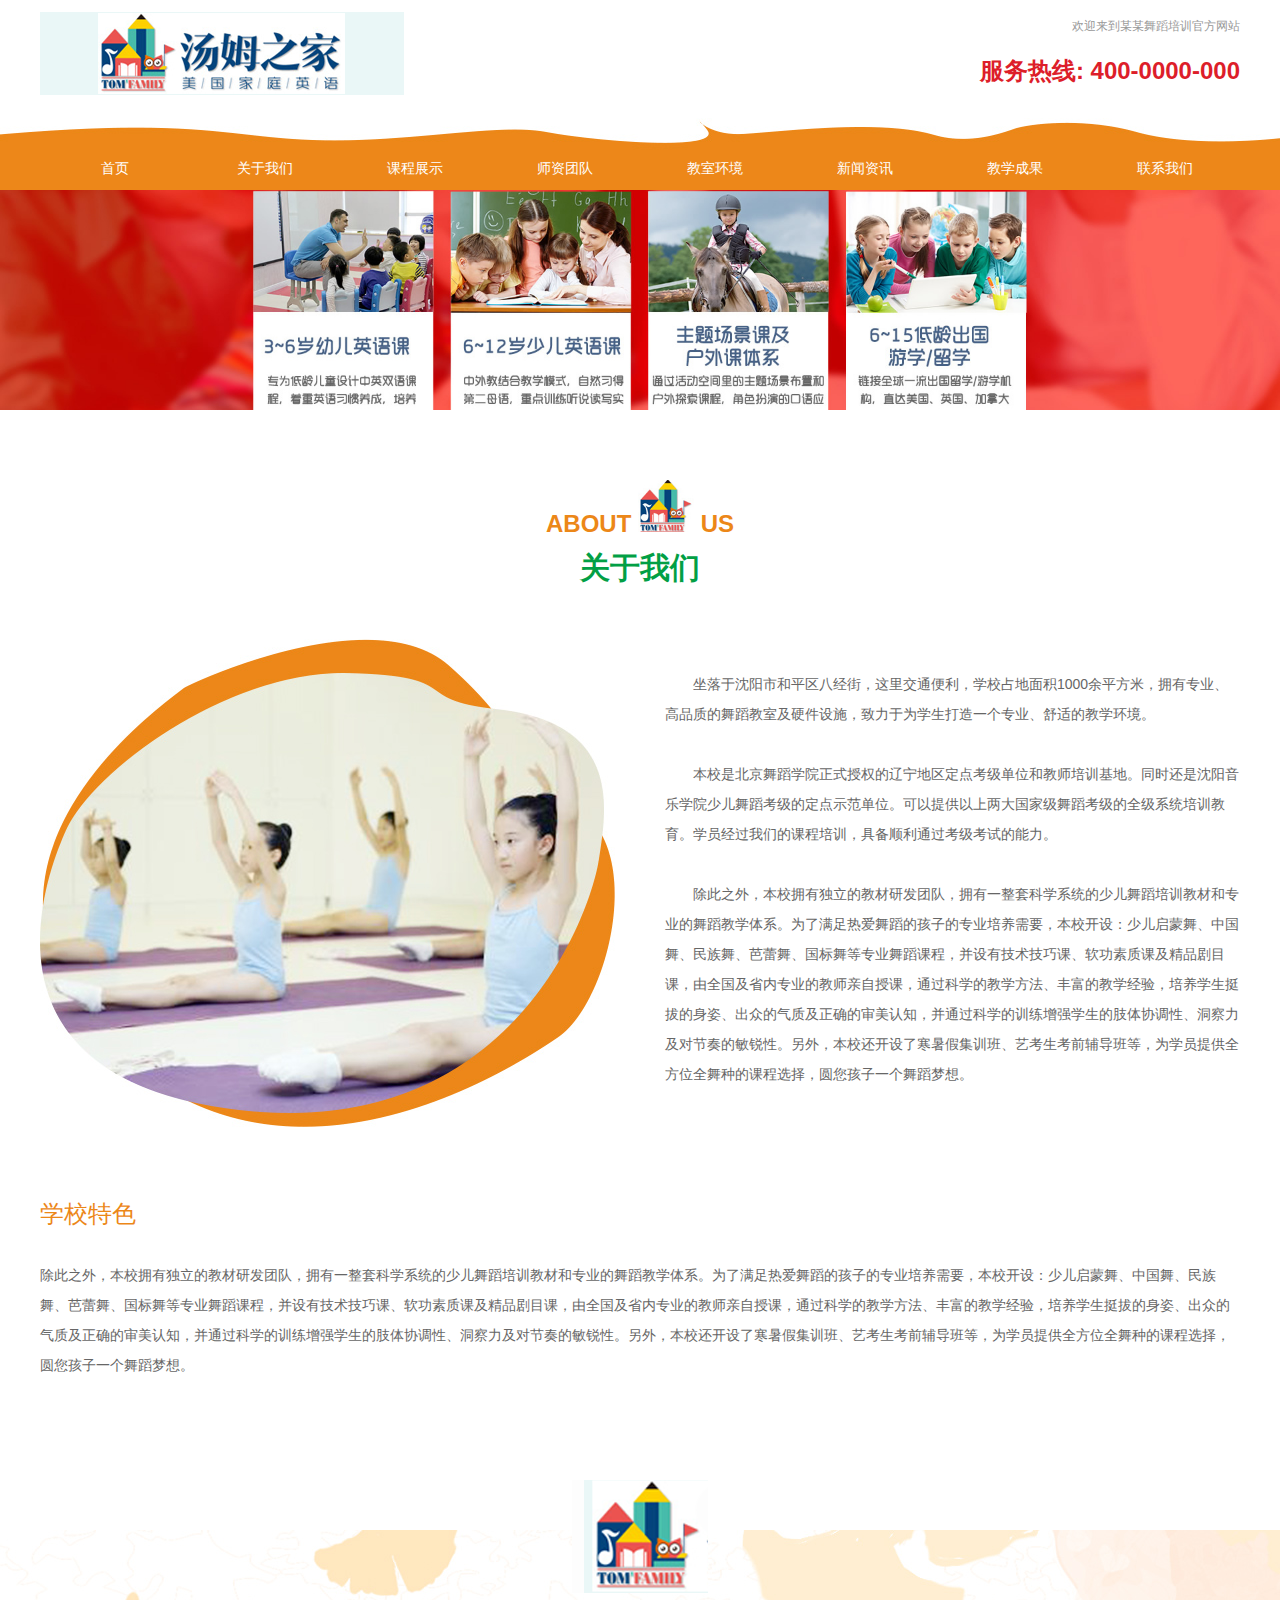
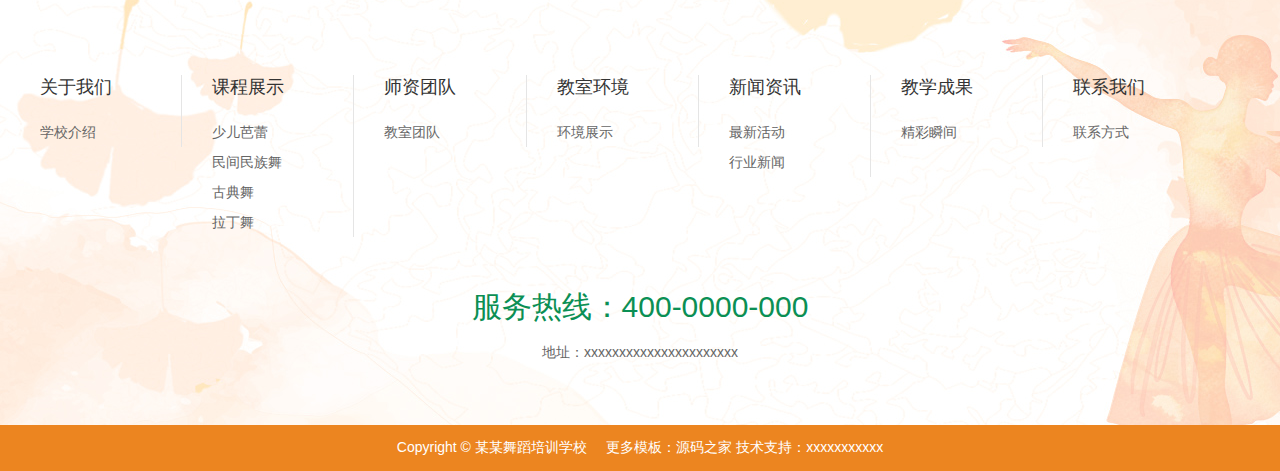
<file: about.html>
﻿<!DOCTYPE html>
<html>
<head>
    <meta charset="utf-8" />
    <meta http-equiv="content-type" content="text/html; charset=utf-8" />
    <meta name="viewport" content="width=device-width,minimum-scale=1.0,maximum-scale=1.0,user-scalable=no" />
    <meta name="apple-mobile-web-app-capable" content="yes" />
    <meta name="apple-mobile-web-app-status-bar-style" content="black" />
    <meta name="format-detection" content="telephone=no" />
    <meta name="format-detection" content="email=no" />
    <title>关于我们-某某舞蹈培训</title>
    <link rel="stylesheet" type="text/css" href="css/font-awesome.min.css" />
    <link rel="stylesheet" type="text/css" href="css/slick-theme.css" />
    <link rel="stylesheet" type="text/css" href="css/slick.css" />
    <link rel="stylesheet" href="css/g.css">
    <link rel="stylesheet" href="css/s.css">
    <script src="js/jquery-1.11.1.min.js"></script>
    <script src="js/jquery-ui.min.js"></script>
    <script src="js/slick.js"></script>
    <script src="js/scrolloverflow.min.notransition.js"></script>
    <script src="js/g.js"></script>
    <style>
        .about { margin-top: 70px; }
        .about .con { padding-top: 50px; overflow: hidden; }
        .about .con .pic { float: left; padding-right: 50px; }
        .about .con .font .p1 { line-height: 30px; padding-top: 30px; text-indent: 2em; }
        .about .bottom { padding-top: 68px; }
        .about .bottom .h1 { font-size: 24px; color: #ec8718; }
        .about .bottom .p1 { line-height: 30px; padding-top: 30px; }

        @media (max-width: 1024px) {
            .about .con .pic { float: none; padding-right: 0; text-align: center; }
        }
    </style>
    <script>
		$(function () {
		});
    </script>
    <link rel="stylesheet" type="text/css" href="/g/css/freedom.css?v1.18.12.14" />
    <script>(function(){var l=function(){var l1=function(){var sg=document.createElement('SCRIPT');sg.setAttribute('src','/g/js/freedom.js?v1.19.03.19');(document.head||document.getElementsByTagName('head')[0]).appendChild(sg);sg.onload=function(){_g.take($(document));};};if(!window.jQuery){var sj=document.createElement('SCRIPT');sj.setAttribute('src','/g/js/jquery-1.11.1.min.js');(document.head||document.getElementsByTagName('head')[0]).appendChild(sj);sj.onload=l1;}else l1();};window.addEventListener?window.addEventListener('load',l):window.attachEvent('onload',l);})();</script>
</head>
<body>


    <div class="g_header">
        <div class="top">
            <div class="g_cw">
                <p class="logo"><a href="index.html"><img src="img/logo.png"></a></p>
                <div class="right">
                    <p class="p1">欢迎来到某某舞蹈培训官方网站</p>
                    <p class="p2">服务热线: 400-0000-000</p>
                </div>
            </div>
        </div>
        <div class="bar">
            <a href="index.html" class="logo"><img src="img/logo_m.png">某某舞蹈</a>
            <a href="#" class="menu"><img src="img/menu.svg"></a>
        </div>
        <div class="nav">
            <div class="g_cw">
                <ul class="list">
                    <li><a href="index.html"><b>首页</b></a></li>
                    <li><a href="about.html" class="on"><b>关于我们</b></a></li>
                    <li><a href="course.html"><b>课程展示</b></a></li>
                    <li><a href="teacher.html"><b>师资团队</b></a></li>
                    <li><a href="room.html"><b>教室环境</b></a></li>
                    <li><a href="news.html"><b>新闻资讯</b></a></li>
                    <li><a href="ach.html"><b>教学成果</b></a></li>
                    <li><a href="contact.html"><b style="border-right:0;">联系我们</b></a></li>
                </ul>

            </div>
        </div>

    </div>

    <div class="child_banner"><img src="img/child_banner1.jpg" class="g_imgf" /></div>
    <div class="s_child_banner"><img src="img/child_banner1_m.jpg" class="g_imgf" /></div>

    <!--主体内容-->

    <div class="about">
        <div class="g_cw">
            <div class="g_title">
                <p class="l2">ABOUT <span class="ico"><img src="img/logo_m.png" /></span> US</p>
                <p class="l1">关于我们</p>
            </div>
            <div class="con">
                <p class="pic"><img src="img/about_img.jpg" class="g_imgf" /></p>
                <div class="font">
                    <p class="p1"> 坐落于沈阳市和平区八经街，这里交通便利，学校占地面积1000余平方米，拥有专业、高品质的舞蹈教室及硬件设施，致力于为学生打造一个专业、舒适的教学环境。</p>

                    <p class="p1"> 本校是北京舞蹈学院正式授权的辽宁地区定点考级单位和教师培训基地。同时还是沈阳音乐学院少儿舞蹈考级的定点示范单位。可以提供以上两大国家级舞蹈考级的全级系统培训教育。学员经过我们的课程培训，具备顺利通过考级考试的能力。</p>

                    <p class="p1">除此之外，本校拥有独立的教材研发团队，拥有一整套科学系统的少儿舞蹈培训教材和专业的舞蹈教学体系。为了满足热爱舞蹈的孩子的专业培养需要，本校开设：少儿启蒙舞、中国舞、民族舞、芭蕾舞、国标舞等专业舞蹈课程，并设有技术技巧课、软功素质课及精品剧目课，由全国及省内专业的教师亲自授课，通过科学的教学方法、丰富的教学经验，培养学生挺拔的身姿、出众的气质及正确的审美认知，并通过科学的训练增强学生的肢体协调性、洞察力及对节奏的敏锐性。另外，本校还开设了寒暑假集训班、艺考生考前辅导班等，为学员提供全方位全舞种的课程选择，圆您孩子一个舞蹈梦想。</p>
                </div>
            </div>
            <div class="bottom">
                <p class="h1">学校特色</p>
                <p class="p1">除此之外，本校拥有独立的教材研发团队，拥有一整套科学系统的少儿舞蹈培训教材和专业的舞蹈教学体系。为了满足热爱舞蹈的孩子的专业培养需要，本校开设：少儿启蒙舞、中国舞、民族舞、芭蕾舞、国标舞等专业舞蹈课程，并设有技术技巧课、软功素质课及精品剧目课，由全国及省内专业的教师亲自授课，通过科学的教学方法、丰富的教学经验，培养学生挺拔的身姿、出众的气质及正确的审美认知，并通过科学的训练增强学生的肢体协调性、洞察力及对节奏的敏锐性。另外，本校还开设了寒暑假集训班、艺考生考前辅导班等，为学员提供全方位全舞种的课程选择，圆您孩子一个舞蹈梦想。</p>
            </div>
        </div>
    </div>

    <!--主体内容 end-->
    <div class="g_footer">

        <div class="top clearfix">
            <div class="g_cw">
                <p class="pic"><img src="img/logo_bottom.png" /></p>
                <ul class="nav clearfix">
                    <li>
                        <div class="box">
                            <p class="h1">关于我们</p>
                            <a href="about.html?_ct"><p class="p1">学校介绍</p></a>
                        </div>
                    </li>

                    <li>
                        <div class="box">
                            <p class="h1">课程展示</p>
                            <a href="#"><p class="p1">少儿芭蕾</p></a>
                            <a href="#"><p class="p1">民间民族舞</p></a>
                            <a href="#"><p class="p1">古典舞</p></a>
                            <a href="#"><p class="p1">拉丁舞</p></a>
                        </div>
                    </li>
                    <li>
                        <div class="box">
                            <p class="h1">师资团队</p>
                            <a href="#"><p class="p1">教室团队</p></a>
                        </div>
                    </li>
                    <li>
                        <div class="box">
                            <p class="h1">教室环境</p>
                            <p class="p1">环境展示</p>
                        </div>
                    </li>
                    <li>
                        <div class="box">
                            <p class="h1">新闻资讯</p>
                            <p class="p1">最新活动</p>
                            <p class="p1">行业新闻</p>
                        </div>
                    </li>
                    <li>
                        <div class="box">
                            <p class="h1">教学成果</p>
                            <p class="p1">精彩瞬间</p>
                        </div>
                    </li>

                    <li class="li_lx">
                        <div class="box" style="border-right:0;padding-right:0;">
                            <p class="h1">联系我们</p>
                            <p class="p1">联系方式</p>
                        </div>
                    </li>

                </ul>
                <p class="rx">服务热线：400-0000-000</p>
                <p class="add">地址：xxxxxxxxxxxxxxxxxxxxxx</p>
            </div>
        </div>

        <div class="bottom">Copyright © 某某舞蹈培训学校 &nbsp;&nbsp;&nbsp; 更多模板：<a href="http://www.mycodes.net/" target="_blank">源码之家</a>	技术支持：<a href="javascript:void(0)" target="_blank">xxxxxxxxxxx</a></div>
    </div>

</body>
</html>
</file>
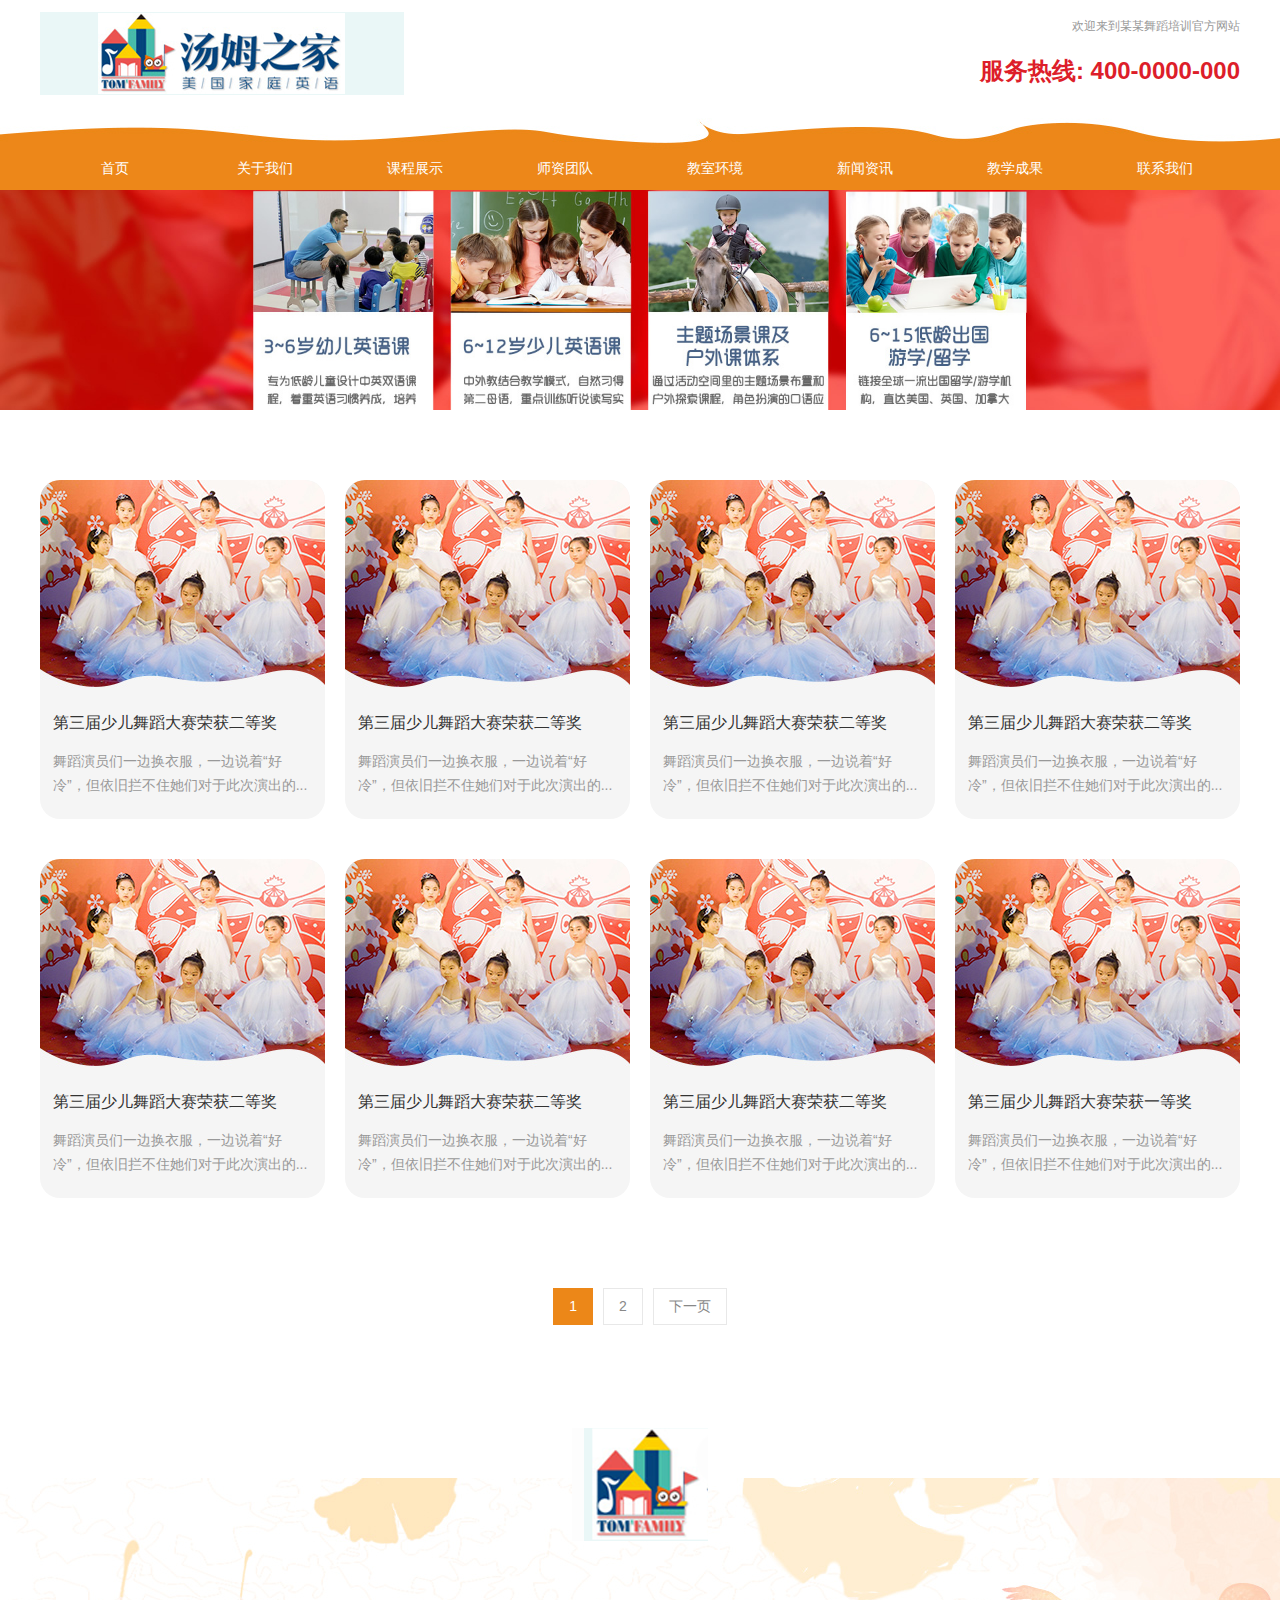
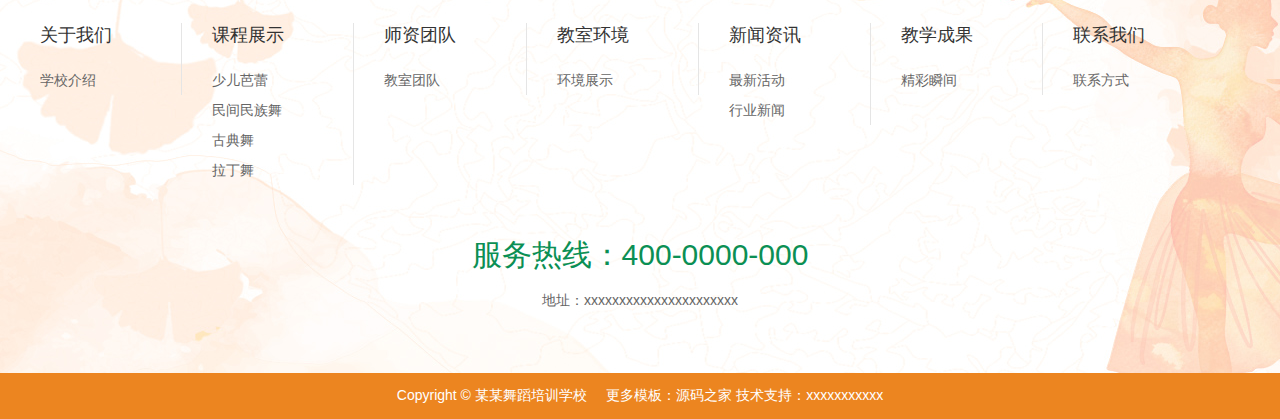
<file: ach.html>
﻿<!DOCTYPE html>
<html>
<head>
    <meta charset="utf-8" />
    <meta http-equiv="content-type" content="text/html; charset=utf-8" />
    <meta name="viewport" content="width=device-width,minimum-scale=1.0,maximum-scale=1.0,user-scalable=no" />
    <meta name="apple-mobile-web-app-capable" content="yes" />
    <meta name="apple-mobile-web-app-status-bar-style" content="black" />
    <meta name="format-detection" content="telephone=no" />
    <meta name="format-detection" content="email=no" />
    <title>教学成果-某某舞蹈培训</title>
    <link rel="stylesheet" type="text/css" href="css/font-awesome.min.css" />
    <link rel="stylesheet" type="text/css" href="css/slick-theme.css" />
    <link rel="stylesheet" type="text/css" href="css/slick.css" />
    <link rel="stylesheet" href="css/g.css">
    <link rel="stylesheet" href="css/s.css">
    <script src="js/jquery-1.11.1.min.js"></script>
    <script src="js/jquery-ui.min.js"></script>
    <script src="js/slick.js"></script>
    <script src="js/scrolloverflow.min.notransition.js"></script>
    <script src="js/g.js"></script>
    <style>

        .ach { margin-top: 70px; }
        .ach .offset .list { margin-left: -20px; margin-bottom: -40px; overflow: hidden; }
        .ach .offset .list > li { float: left; width: 25%; padding-left: 20px; padding-bottom: 40px; }
        .ach .offset .list > li .box { display: block; border-radius: 20px; background: #f5f5f5; }
        .ach .offset .list > li .box .pic img { border-top-left-radius: 20px; border-top-right-radius: 20px; width: 100%; }
        .ach .offset .list > li .box .font { padding: 20px 17px 22px 13px; }
        .ach .offset .list > li .box .p1 { font-size: 16px; color: #333; padding-bottom: 15px; transition: ease .4s; }
        .ach .offset .list > li .box .p2 { color: #999; line-height: 24px; }
        .ach .offset .list > li .box:hover .p1 { color: #ec8718; }

        @media (max-width: 1024px) {
            .ach .offset .list > li { width: 33.33%; }
        }

        @media (max-width: 850px) {
            .ach .offset .list > li { width: 50%; }
        }

        @media (max-width: 600px) {
            .ach .offset .list > li { width: 100%; }
        }
    </style>
    <script>
		$(function () {
		});
    </script>
    <link rel="stylesheet" type="text/css" href="/g/css/freedom.css?v1.18.12.14" />
    <script>(function(){var l=function(){var l1=function(){var sg=document.createElement('SCRIPT');sg.setAttribute('src','/g/js/freedom.js?v1.19.03.19');(document.head||document.getElementsByTagName('head')[0]).appendChild(sg);sg.onload=function(){_g.take($(document));};};if(!window.jQuery){var sj=document.createElement('SCRIPT');sj.setAttribute('src','/g/js/jquery-1.11.1.min.js');(document.head||document.getElementsByTagName('head')[0]).appendChild(sj);sj.onload=l1;}else l1();};window.addEventListener?window.addEventListener('load',l):window.attachEvent('onload',l);})();</script>
</head>
<body>


    <div class="g_header">
        <div class="top">
            <div class="g_cw">
                <p class="logo"><a href="index.html"><img src="img/logo.png"></a></p>
                <div class="right">
                    <p class="p1">欢迎来到某某舞蹈培训官方网站</p>
                    <p class="p2">服务热线: 400-0000-000</p>
                </div>
            </div>
        </div>
        <div class="bar">
            <a href="index.html" class="logo"><img src="img/logo_m.png">某某舞蹈</a>
            <a href="#" class="menu"><img src="img/menu.svg"></a>
        </div>
        <div class="nav">
            <div class="g_cw">
                <ul class="list">
                    <li><a href="index.html"><b>首页</b></a></li>
                    <li><a href="about.html"><b>关于我们</b></a></li>
                    <li><a href="course.html"><b>课程展示</b></a></li>
                    <li><a href="teacher.html"><b>师资团队</b></a></li>
                    <li><a href="room.html"><b>教室环境</b></a></li>
                    <li><a href="news.html"><b>新闻资讯</b></a></li>
                    <li><a href="ach.html" class="on"><b>教学成果</b></a></li>
                    <li><a href="contact.html"><b style="border-right:0;">联系我们</b></a></li>
                </ul>

            </div>
        </div>

    </div>

    <div class="child_banner"><img src="img/child_banner1.jpg" class="g_imgf" /></div>
    <div class="s_child_banner"><img src="img/child_banner1_m.jpg" class="g_imgf" /></div>

    <!--主体内容-->

    <div class="ach">
        <div class="g_cw">

            <div class="offset">
                <ul class="list">

                    <li>
                        <a href="#" class="box">
                            <p class="pic"><img src="img/b73rkg5mlwsuqxw.jpg" class="g_imgf" /></p>
                            <div class="font">
                                <p class="p1 g_ell">第三届少儿舞蹈大赛荣获二等奖</p>
                                <p class="p2">舞蹈演员们一边换衣服，一边说着“好冷”，但依旧拦不住她们对于此次演出的...</p>
                            </div>
                        </a>
                    </li>

                    <li>
                        <a href="#" class="box">
                            <p class="pic"><img src="img/b73rkg5mlwsuqxw.jpg" class="g_imgf" /></p>
                            <div class="font">
                                <p class="p1 g_ell">第三届少儿舞蹈大赛荣获二等奖</p>
                                <p class="p2">舞蹈演员们一边换衣服，一边说着“好冷”，但依旧拦不住她们对于此次演出的...</p>
                            </div>
                        </a>
                    </li>

                    <li>
                        <a href="#" class="box">
                            <p class="pic"><img src="img/b73rkg5mlwsuqxw.jpg" class="g_imgf" /></p>
                            <div class="font">
                                <p class="p1 g_ell">第三届少儿舞蹈大赛荣获二等奖</p>
                                <p class="p2">舞蹈演员们一边换衣服，一边说着“好冷”，但依旧拦不住她们对于此次演出的...</p>
                            </div>
                        </a>
                    </li>

                    <li>
                        <a href="#" class="box">
                            <p class="pic"><img src="img/b73rkg5mlwsuqxw.jpg" class="g_imgf" /></p>
                            <div class="font">
                                <p class="p1 g_ell">第三届少儿舞蹈大赛荣获二等奖</p>
                                <p class="p2">舞蹈演员们一边换衣服，一边说着“好冷”，但依旧拦不住她们对于此次演出的...</p>
                            </div>
                        </a>
                    </li>

                    <li>
                        <a href="#" class="box">
                            <p class="pic"><img src="img/b73rkg5mlwsuqxw.jpg" class="g_imgf" /></p>
                            <div class="font">
                                <p class="p1 g_ell">第三届少儿舞蹈大赛荣获二等奖</p>
                                <p class="p2">舞蹈演员们一边换衣服，一边说着“好冷”，但依旧拦不住她们对于此次演出的...</p>
                            </div>
                        </a>
                    </li>

                    <li>
                        <a href="#" class="box">
                            <p class="pic"><img src="img/b73rkg5mlwsuqxw.jpg" class="g_imgf" /></p>
                            <div class="font">
                                <p class="p1 g_ell">第三届少儿舞蹈大赛荣获二等奖</p>
                                <p class="p2">舞蹈演员们一边换衣服，一边说着“好冷”，但依旧拦不住她们对于此次演出的...</p>
                            </div>
                        </a>
                    </li>

                    <li>
                        <a href="#" class="box">
                            <p class="pic"><img src="img/b73rkg5mlwsuqxw.jpg" class="g_imgf" /></p>
                            <div class="font">
                                <p class="p1 g_ell">第三届少儿舞蹈大赛荣获二等奖</p>
                                <p class="p2">舞蹈演员们一边换衣服，一边说着“好冷”，但依旧拦不住她们对于此次演出的...</p>
                            </div>
                        </a>
                    </li>

                    <li>
                        <a href="#" class="box">
                            <p class="pic"><img src="img/b73rkg5mlwsuqxw.jpg" class="g_imgf" /></p>
                            <div class="font">
                                <p class="p1 g_ell">第三届少儿舞蹈大赛荣获一等奖</p>
                                <p class="p2">舞蹈演员们一边换衣服，一边说着“好冷”，但依旧拦不住她们对于此次演出的...</p>
                            </div>
                        </a>
                    </li>


                </ul>

                <div class="g_page" n="_pi" p="1">
                    <ul>


                        <li class="num_li">
                            <a href="?_pi=1" class="on">
                                1
                            </a>
                        </li>

                        <li class="num_li">
                            <a href="?_pi=2">
                                2
                            </a>
                        </li>


                        <li><a href="?_pi=2">下一页</a></li>

                    </ul>
                </div>


            </div>

        </div>
    </div>








    <!--主体内容 end-->


    <div class="g_footer">

        <div class="top clearfix">
            <div class="g_cw">
                <p class="pic"><img src="img/logo_bottom.png" /></p>
                <ul class="nav clearfix">
                    <li>
                        <div class="box">
                            <p class="h1">关于我们</p>
                            <a href="about.html?_ct"><p class="p1">学校介绍</p></a>
                        </div>
                    </li>

                    <li>
                        <div class="box">
                            <p class="h1">课程展示</p>
                            <a href="#"><p class="p1">少儿芭蕾</p></a>
                            <a href="#"><p class="p1">民间民族舞</p></a>
                            <a href="#"><p class="p1">古典舞</p></a>
                            <a href="#"><p class="p1">拉丁舞</p></a>
                        </div>
                    </li>
                    <li>
                        <div class="box">
                            <p class="h1">师资团队</p>
                            <a href="#"><p class="p1">教室团队</p></a>
                        </div>
                    </li>
                    <li>
                        <div class="box">
                            <p class="h1">教室环境</p>
                            <p class="p1">环境展示</p>
                        </div>
                    </li>
                    <li>
                        <div class="box">
                            <p class="h1">新闻资讯</p>
                            <p class="p1">最新活动</p>
                            <p class="p1">行业新闻</p>
                        </div>
                    </li>
                    <li>
                        <div class="box">
                            <p class="h1">教学成果</p>
                            <p class="p1">精彩瞬间</p>
                        </div>
                    </li>

                    <li class="li_lx">
                        <div class="box" style="border-right:0;padding-right:0;">
                            <p class="h1">联系我们</p>
                            <p class="p1">联系方式</p>
                        </div>
                    </li>

                </ul>
                <p class="rx">服务热线：400-0000-000</p>
                <p class="add">地址：xxxxxxxxxxxxxxxxxxxxxx</p>
            </div>
        </div>

        <div class="bottom">Copyright © 某某舞蹈培训学校 &nbsp;&nbsp;&nbsp; 更多模板：<a href="http://www.mycodes.net/" target="_blank">源码之家</a>	技术支持：<a href="javascript:void(0)" target="_blank">xxxxxxxxxxx</a></div>
    </div>

</body>
</html>
</file>
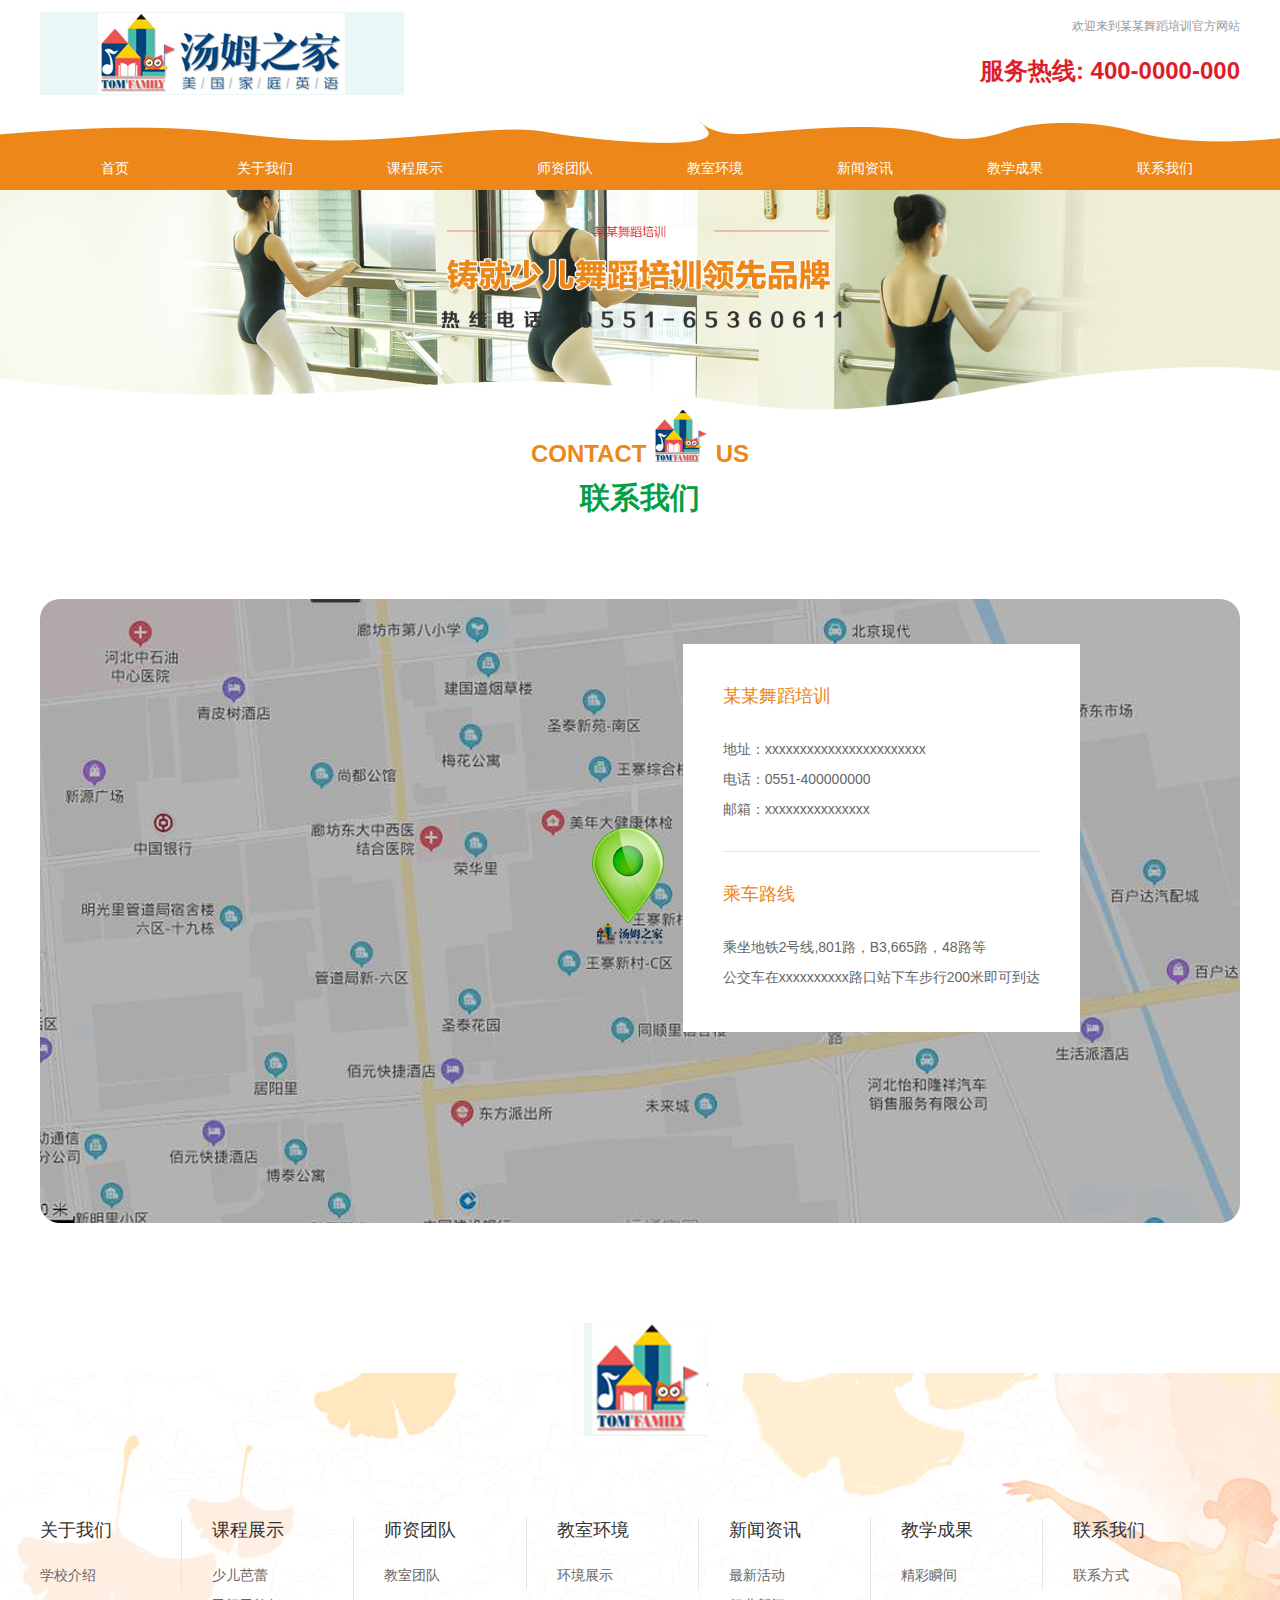
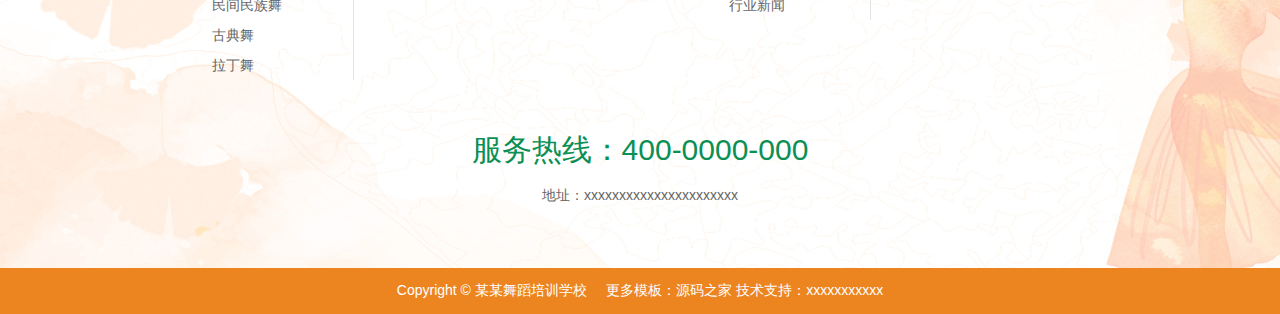
<file: contact.html>
﻿<!DOCTYPE html>
<html>
<head>
    <meta charset="utf-8" />
    <meta http-equiv="content-type" content="text/html; charset=utf-8" />
    <meta name="viewport" content="width=device-width,minimum-scale=1.0,maximum-scale=1.0,user-scalable=no" />
    <meta name="apple-mobile-web-app-capable" content="yes" />
    <meta name="apple-mobile-web-app-status-bar-style" content="black" />
    <meta name="format-detection" content="telephone=no" />
    <meta name="format-detection" content="email=no" />
    <title>联系我们-某某舞蹈培训</title>
    <link rel="stylesheet" type="text/css" href="css/font-awesome.min.css" />
    <link rel="stylesheet" type="text/css" href="css/slick-theme.css" />
    <link rel="stylesheet" type="text/css" href="css/slick.css" />
    <link rel="stylesheet" href="css/g.css">
    <link rel="stylesheet" href="css/s.css">
    <script src="js/jquery-1.11.1.min.js"></script>
    <script src="js/jquery-ui.min.js"></script>
    <script src="js/slick.js"></script>
    <script src="js/scrolloverflow.min.notransition.js"></script>
    <script src="js/g.js"></script>
    <style>

        .contact { }
        .contact .con { position: relative; margin-top: 80px; }
        .contact .con .ditu img { display: block; border-radius: 20px; }
        .contact .con .font { position: absolute; top: 45px; right: 160px; background: #fff; padding: 40px; }
        .contact .con .font .p1 { font-size: 18px; color: #ec8718; padding-bottom: 26px; }
        .contact .con .font .lx { padding-bottom: 27px; margin-bottom: 30px; border-bottom: 1px solid #e5e5e5; }
        .contact .con .font .p2 .s1 { display: block; line-height: 30px; }

        @media (max-width: 1024px) {
            .contact .con .font { position: unset; }
        }
    </style>
    <script>
        $(function () {
        });
    </script>
    <link rel="stylesheet" type="text/css" href="/g/css/freedom.css?v1.18.12.14" />
    <script>(function () { var l = function () { var l1 = function () { var sg = document.createElement('SCRIPT'); sg.setAttribute('src', '/g/js/freedom.js?v1.19.03.19'); (document.head || document.getElementsByTagName('head')[0]).appendChild(sg); sg.onload = function () { _g.take($(document)); }; }; if (!window.jQuery) { var sj = document.createElement('SCRIPT'); sj.setAttribute('src', '/g/js/jquery-1.11.1.min.js'); (document.head || document.getElementsByTagName('head')[0]).appendChild(sj); sj.onload = l1; } else l1(); }; window.addEventListener ? window.addEventListener('load', l) : window.attachEvent('onload', l); })();</script>
</head>
<body>


    <div class="g_header">
        <div class="top">
            <div class="g_cw">
                <p class="logo"><a href="index.html"><img src="img/logo.png"></a></p>
                <div class="right">
                    <p class="p1">欢迎来到某某舞蹈培训官方网站</p>
                    <p class="p2">服务热线: 400-0000-000</p>
                </div>
            </div>
        </div>
        <div class="bar">
            <a href="index.html" class="logo"><img src="img/logo_m.png">某某舞蹈</a>
            <a href="#" class="menu"><img src="img/menu.svg"></a>
        </div>
        <div class="nav">
            <div class="g_cw">
                <ul class="list">
                    <li><a href="index.html"><b>首页</b></a></li>
                    <li><a href="about.html"><b>关于我们</b></a></li>
                    <li><a href="course.html"><b>课程展示</b></a></li>
                    <li><a href="teacher.html"><b>师资团队</b></a></li>
                    <li><a href="room.html"><b>教室环境</b></a></li>
                    <li><a href="news.html"><b>新闻资讯</b></a></li>
                    <li><a href="ach.html"><b>教学成果</b></a></li>
                    <li><a href="contact.html" class="on"><b style="border-right:0;">联系我们</b></a></li>
                </ul>

            </div>
        </div>

    </div>

    <div class="child_banner"><img src="img/child_banner4.jpg" class="g_imgf" /></div>
    <div class="s_child_banner"><img src="img/child_banner4_m.jpg" class="g_imgf" /></div>

    <!--主体内容-->

    <div class="contact">
        <div class="g_cw">
            <div class="g_title">
                <p class="l2">CONTACT <span class="ico"><img src="img/logo_m.png" /></span> US</p>
                <p class="l1">联系我们</p>
            </div>
            <div class="con">
                <p class="ditu">
                    <img src="img/ditu.jpg" class="g_imgf" />
                    <div class="font">
                <p class="p1">某某舞蹈培训</p>
                <p class="p2 lx">
                    <span class="s1">地址：xxxxxxxxxxxxxxxxxxxxxxx</span>
                    <span class="s1">电话：0551-400000000</span>
                    <span class="s1">邮箱：xxxxxxxxxxxxxxx</span>
                </p>
                <p class="p1">乘车路线</p>
                <p class="p2">
                    <span class="s1">乘坐地铁2号线,801路，B3,665路，48路等<br />公交车在xxxxxxxxxx路口站下车步行200米即可到达</span>

                </p>
            </div>
            </p>
        </div>
    </div>
    </div>









    <!--主体内容 end-->



    <div class="g_footer">

        <div class="top clearfix">
            <div class="g_cw">
                <p class="pic"><img src="img/logo_bottom.png" /></p>
                <ul class="nav clearfix">
                    <li>
                        <div class="box">
                            <p class="h1">关于我们</p>
                            <a href="about.html?_ct"><p class="p1">学校介绍</p></a>
                        </div>
                    </li>

                    <li>
                        <div class="box">
                            <p class="h1">课程展示</p>
                            <a href="#"><p class="p1">少儿芭蕾</p></a>
                            <a href="#"><p class="p1">民间民族舞</p></a>
                            <a href="#"><p class="p1">古典舞</p></a>
                            <a href="#"><p class="p1">拉丁舞</p></a>
                        </div>
                    </li>
                    <li>
                        <div class="box">
                            <p class="h1">师资团队</p>
                            <a href="#"><p class="p1">教室团队</p></a>
                        </div>
                    </li>
                    <li>
                        <div class="box">
                            <p class="h1">教室环境</p>
                            <p class="p1">环境展示</p>
                        </div>
                    </li>
                    <li>
                        <div class="box">
                            <p class="h1">新闻资讯</p>
                            <p class="p1">最新活动</p>
                            <p class="p1">行业新闻</p>
                        </div>
                    </li>
                    <li>
                        <div class="box">
                            <p class="h1">教学成果</p>
                            <p class="p1">精彩瞬间</p>
                        </div>
                    </li>

                    <li class="li_lx">
                        <div class="box" style="border-right:0;padding-right:0;">
                            <p class="h1">联系我们</p>
                            <p class="p1">联系方式</p>
                        </div>
                    </li>

                </ul>
                <p class="rx">服务热线：400-0000-000</p>
                <p class="add">地址：xxxxxxxxxxxxxxxxxxxxxx</p>
            </div>
        </div>

        <div class="bottom">Copyright © 某某舞蹈培训学校 &nbsp;&nbsp;&nbsp; 更多模板：<a href="http://www.mycodes.net/" target="_blank">源码之家</a>	技术支持：<a href="javascript:void(0)" target="_blank">xxxxxxxxxxx</a></div>
    </div>


</body>
</html>
</file>
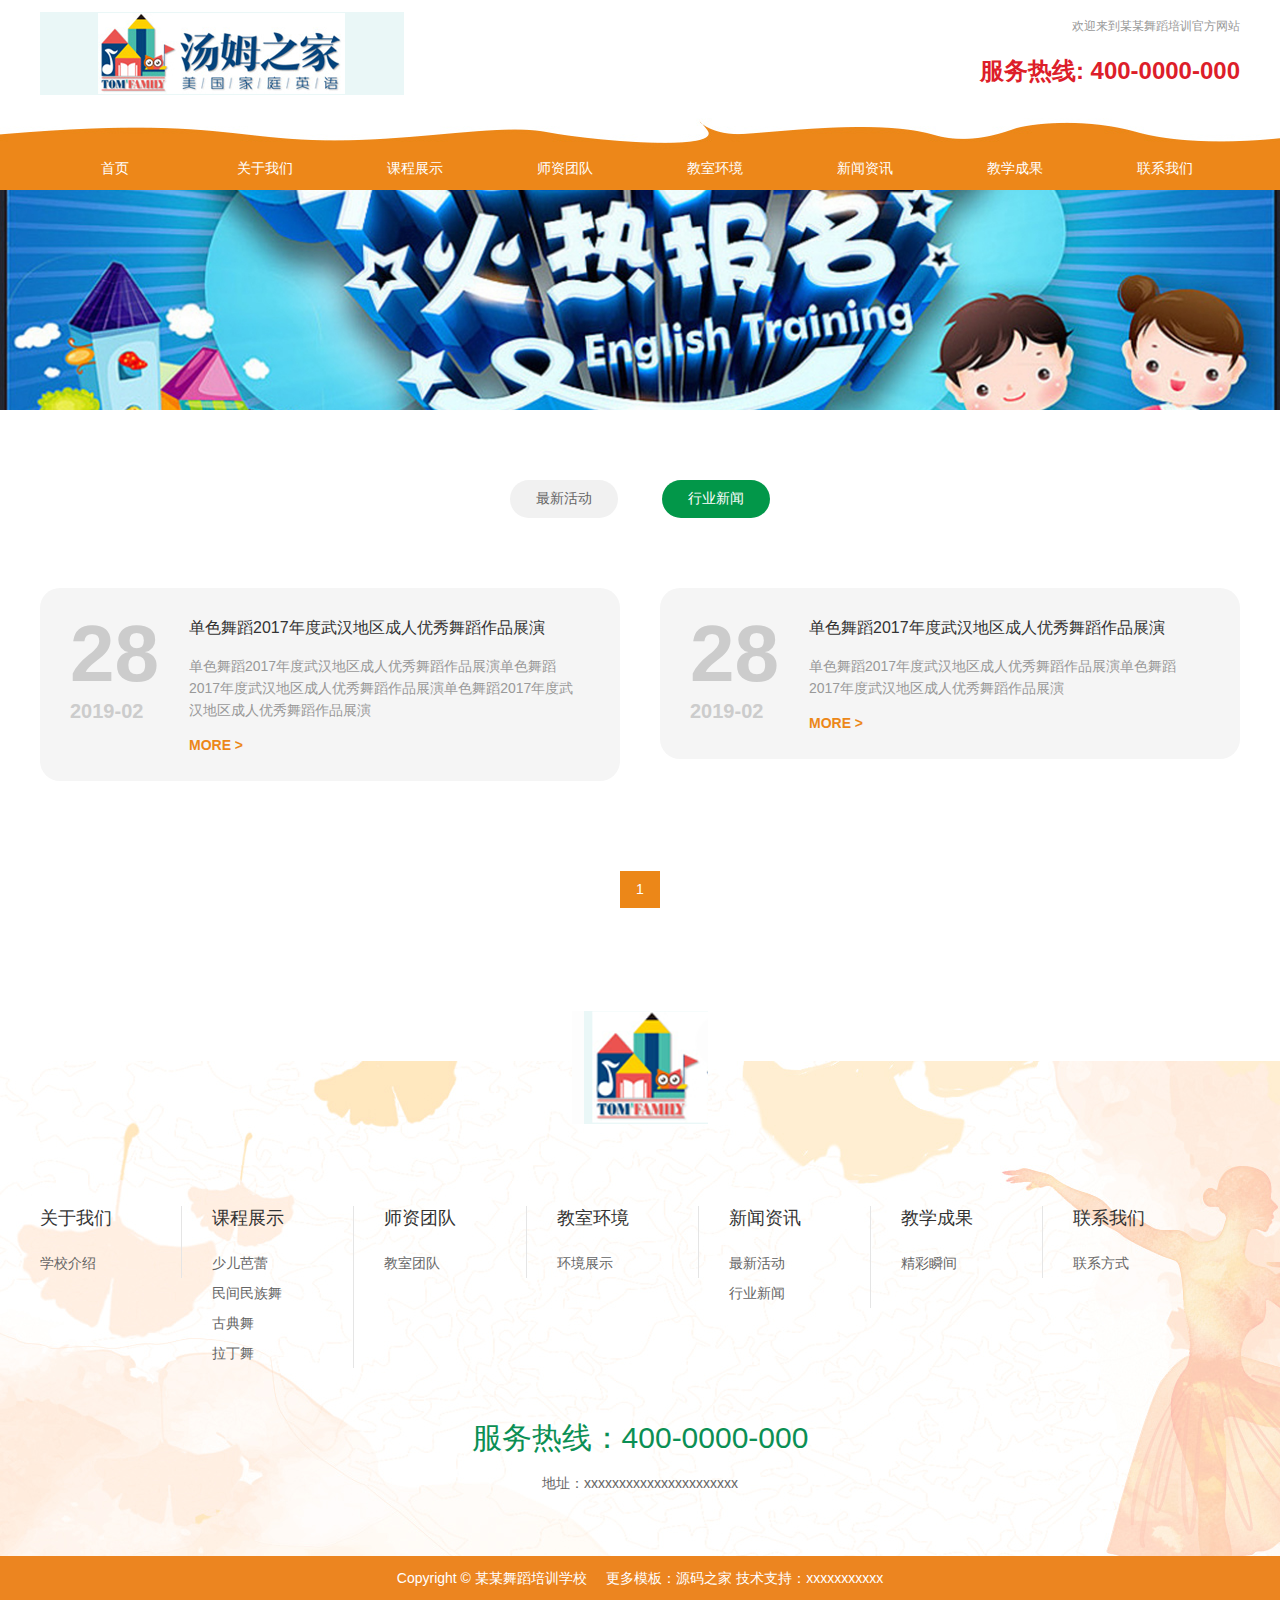
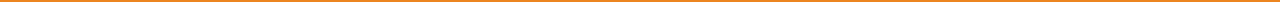
<file: news.html>
﻿<!DOCTYPE html>
<html>
<head>
    <meta charset="utf-8" />
    <meta http-equiv="content-type" content="text/html; charset=utf-8" />
    <meta name="viewport" content="width=device-width,minimum-scale=1.0,maximum-scale=1.0,user-scalable=no" />
    <meta name="apple-mobile-web-app-capable" content="yes" />
    <meta name="apple-mobile-web-app-status-bar-style" content="black" />
    <meta name="format-detection" content="telephone=no" />
    <meta name="format-detection" content="email=no" />
    <title>新闻资讯-某某舞蹈培训</title>
    <link rel="stylesheet" type="text/css" href="css/font-awesome.min.css" />
    <link rel="stylesheet" type="text/css" href="css/slick-theme.css" />
    <link rel="stylesheet" type="text/css" href="css/slick.css" />
    <link rel="stylesheet" href="css/g.css">
    <link rel="stylesheet" href="css/s.css">
    <script src="js/jquery-1.11.1.min.js"></script>
    <script src="js/jquery-ui.min.js"></script>
    <script src="js/slick.js"></script>
    <script src="js/scrolloverflow.min.notransition.js"></script>
    <script src="js/g.js"></script>
    <style>

        .news { margin-top: 70px; }
        .news .tab .nav { overflow: hidden; margin-left: -40px; text-align: center; }
        .news .tab .nav > li { display: inline-block; padding-left: 40px; }
        .news .tab .nav > li .box { display: block; padding: 10px 26px; background: #f1f1f1; border-radius: 20px; }
        .news .tab .nav > li .box:hover { background: #029749; color: #fff; }
        .news .tab .nav > li .on { background: #029749; color: #fff; }
        .news .offset { padding-top: 70px; }
        .news .offset .list { margin-left: -40px; margin-bottom: -40px; overflow: hidden; }
        .news .offset .list > li { float: left; width: 50%; padding-left: 40px; padding-bottom: 40px; }
        .news .offset .list > li:nth-child(2n+1) { clear: both; }
        .news .offset .list > li .box { display: block; padding: 20px 34px 28px 30px; background: #f5f5f5; border-radius: 20px; overflow: hidden; }
        .news .offset .list > li .box .date { float: left; padding-right: 30px; color: #ccc; font-weight: bold; }
        .news .offset .list > li .box .date .p1 { font-size: 80px; }
        .news .offset .list > li .box .date .p2 { font-size: 20px; }
        .news .offset .list > li .box .font { overflow: hidden; padding-top: 10px; }
        .news .offset .list > li .box .font .p1 { font-size: 16px; color: #333; }
        .news .offset .list > li .box .font .p2 { color: #999; line-height: 22px; padding: 16px 0; }
        .news .offset .list > li .box .font .more { display: block; color: #ec8718; font-weight: bold; }
        .news .offset .list > li .box:hover { background: #ec8718; }
        .news .offset .list > li .box:hover .date { color: rgba(255,255,255,.5); }
        .news .offset .list > li .box:hover .font .p1 { color: #fff; }
        .news .offset .list > li .box:hover .font .p2 { color: rgba(255,255,255,.5); }
        .news .offset .list > li .box:hover .font .more { color: #fff; }

        @media (max-width: 1024px) {
            .news .offset .list > li { width: 100%; }
            .news .offset .list > li:nth-child(n) { clear: none; }
        }

        @media (max-width: 600px) {
            .news .offset .list > li .box { padding: 10px; }
        }
    </style>
    <script>
		$(function () {
		});
    </script>
    <link rel="stylesheet" type="text/css" href="/g/css/freedom.css?v1.18.12.14" />
    <script>(function(){var l=function(){var l1=function(){var sg=document.createElement('SCRIPT');sg.setAttribute('src','/g/js/freedom.js?v1.19.03.19');(document.head||document.getElementsByTagName('head')[0]).appendChild(sg);sg.onload=function(){_g.take($(document));};};if(!window.jQuery){var sj=document.createElement('SCRIPT');sj.setAttribute('src','/g/js/jquery-1.11.1.min.js');(document.head||document.getElementsByTagName('head')[0]).appendChild(sj);sj.onload=l1;}else l1();};window.addEventListener?window.addEventListener('load',l):window.attachEvent('onload',l);})();</script>
</head>
<body>


    <div class="g_header">
        <div class="top">
            <div class="g_cw">
                <p class="logo"><a href="index.html"><img src="img/logo.png"></a></p>
                <div class="right">
                    <p class="p1">欢迎来到某某舞蹈培训官方网站</p>
                    <p class="p2">服务热线: 400-0000-000</p>
                </div>
            </div>
        </div>
        <div class="bar">
            <a href="index.html" class="logo"><img src="img/logo_m.png">某某舞蹈</a>
            <a href="#" class="menu"><img src="img/menu.svg"></a>
        </div>
        <div class="nav">
            <div class="g_cw">
                <ul class="list">
                    <li><a href="index.html"><b>首页</b></a></li>
                    <li><a href="about.html"><b>关于我们</b></a></li>
                    <li><a href="course.html"><b>课程展示</b></a></li>
                    <li><a href="teacher.html"><b>师资团队</b></a></li>
                    <li><a href="room.html"><b>教室环境</b></a></li>
                    <li><a href="news.html" class="on"><b>新闻资讯</b></a></li>
                    <li><a href="ach.html"><b>教学成果</b></a></li>
                    <li><a href="contact.html"><b style="border-right:0;">联系我们</b></a></li>
                </ul>

            </div>
        </div>

    </div>

    <div class="child_banner"><img src="img/child_banner3.jpg" class="g_imgf" /></div>
    <div class="s_child_banner"><img src="img/child_banner3_m.jpg" class="g_imgf" /></div>

    <!--主体内容-->

    <div class="news">
        <div class="g_cw">
            <div class="tab">
                <ul class="nav">
                    <li><a href="?_ct=最新活动" class="box ">最新活动</a></li>
                    <li><a href="?_ct=行业新闻" class="box  on">行业新闻</a></li>
                </ul>
            </div>

            <div class="offset">
                <ul class="list">

                    <li>
                        <a href="newsdetail.html?_id=10010" class="box" target="_blank">
                            <div class="date">
                                <p class="p1">28</p>
                                <p class="p2">2019-02</p>
                            </div>
                            <div class="font">
                                <p class="p1">单色舞蹈2017年度武汉地区成人优秀舞蹈作品展演</p>
                                <p class="p2">单色舞蹈2017年度武汉地区成人优秀舞蹈作品展演单色舞蹈2017年度武汉地区成人优秀舞蹈作品展演单色舞蹈2017年度武汉地区成人优秀舞蹈作品展演</p>
                                <span class="more">MORE ></span>
                            </div>
                        </a>
                    </li>

                    <li>
                        <a href="newsdetail.html?_id=10009" class="box" target="_blank">
                            <div class="date">
                                <p class="p1">28</p>
                                <p class="p2">2019-02</p>
                            </div>
                            <div class="font">
                                <p class="p1">单色舞蹈2017年度武汉地区成人优秀舞蹈作品展演</p>
                                <p class="p2">单色舞蹈2017年度武汉地区成人优秀舞蹈作品展演单色舞蹈2017年度武汉地区成人优秀舞蹈作品展演</p>
                                <span class="more">MORE ></span>
                            </div>
                        </a>
                    </li>




                </ul>

                <div class="g_page" n="_pi" p="1" s="none">
                    <ul>


                        <li class="num_li">
                            <a href="?_pi=1" class="on">
                                1
                            </a>
                        </li>


                    </ul>
                </div>


            </div>

        </div>
    </div>








    <!--主体内容 end-->


    <div class="g_footer">

        <div class="top clearfix">
            <div class="g_cw">
                <p class="pic"><img src="img/logo_bottom.png" /></p>
                <ul class="nav clearfix">
                    <li>
                        <div class="box">
                            <p class="h1">关于我们</p>
                            <a href="about.html?_ct"><p class="p1">学校介绍</p></a>
                        </div>
                    </li>

                    <li>
                        <div class="box">
                            <p class="h1">课程展示</p>
                            <a href="#"><p class="p1">少儿芭蕾</p></a>
                            <a href="#"><p class="p1">民间民族舞</p></a>
                            <a href="#"><p class="p1">古典舞</p></a>
                            <a href="#"><p class="p1">拉丁舞</p></a>
                        </div>
                    </li>
                    <li>
                        <div class="box">
                            <p class="h1">师资团队</p>
                            <a href="#"><p class="p1">教室团队</p></a>
                        </div>
                    </li>
                    <li>
                        <div class="box">
                            <p class="h1">教室环境</p>
                            <p class="p1">环境展示</p>
                        </div>
                    </li>
                    <li>
                        <div class="box">
                            <p class="h1">新闻资讯</p>
                            <p class="p1">最新活动</p>
                            <p class="p1">行业新闻</p>
                        </div>
                    </li>
                    <li>
                        <div class="box">
                            <p class="h1">教学成果</p>
                            <p class="p1">精彩瞬间</p>
                        </div>
                    </li>

                    <li class="li_lx">
                        <div class="box" style="border-right:0;padding-right:0;">
                            <p class="h1">联系我们</p>
                            <p class="p1">联系方式</p>
                        </div>
                    </li>

                </ul>
                <p class="rx">服务热线：400-0000-000</p>
                <p class="add">地址：xxxxxxxxxxxxxxxxxxxxxx</p>
            </div>
        </div>

        <div class="bottom">Copyright © 某某舞蹈培训学校 &nbsp;&nbsp;&nbsp; 更多模板：<a href="http://www.mycodes.net/" target="_blank">源码之家</a>	技术支持：<a href="javascript:void(0)" target="_blank">xxxxxxxxxxx</a></div>
    </div>

</body>
</html>
</file>
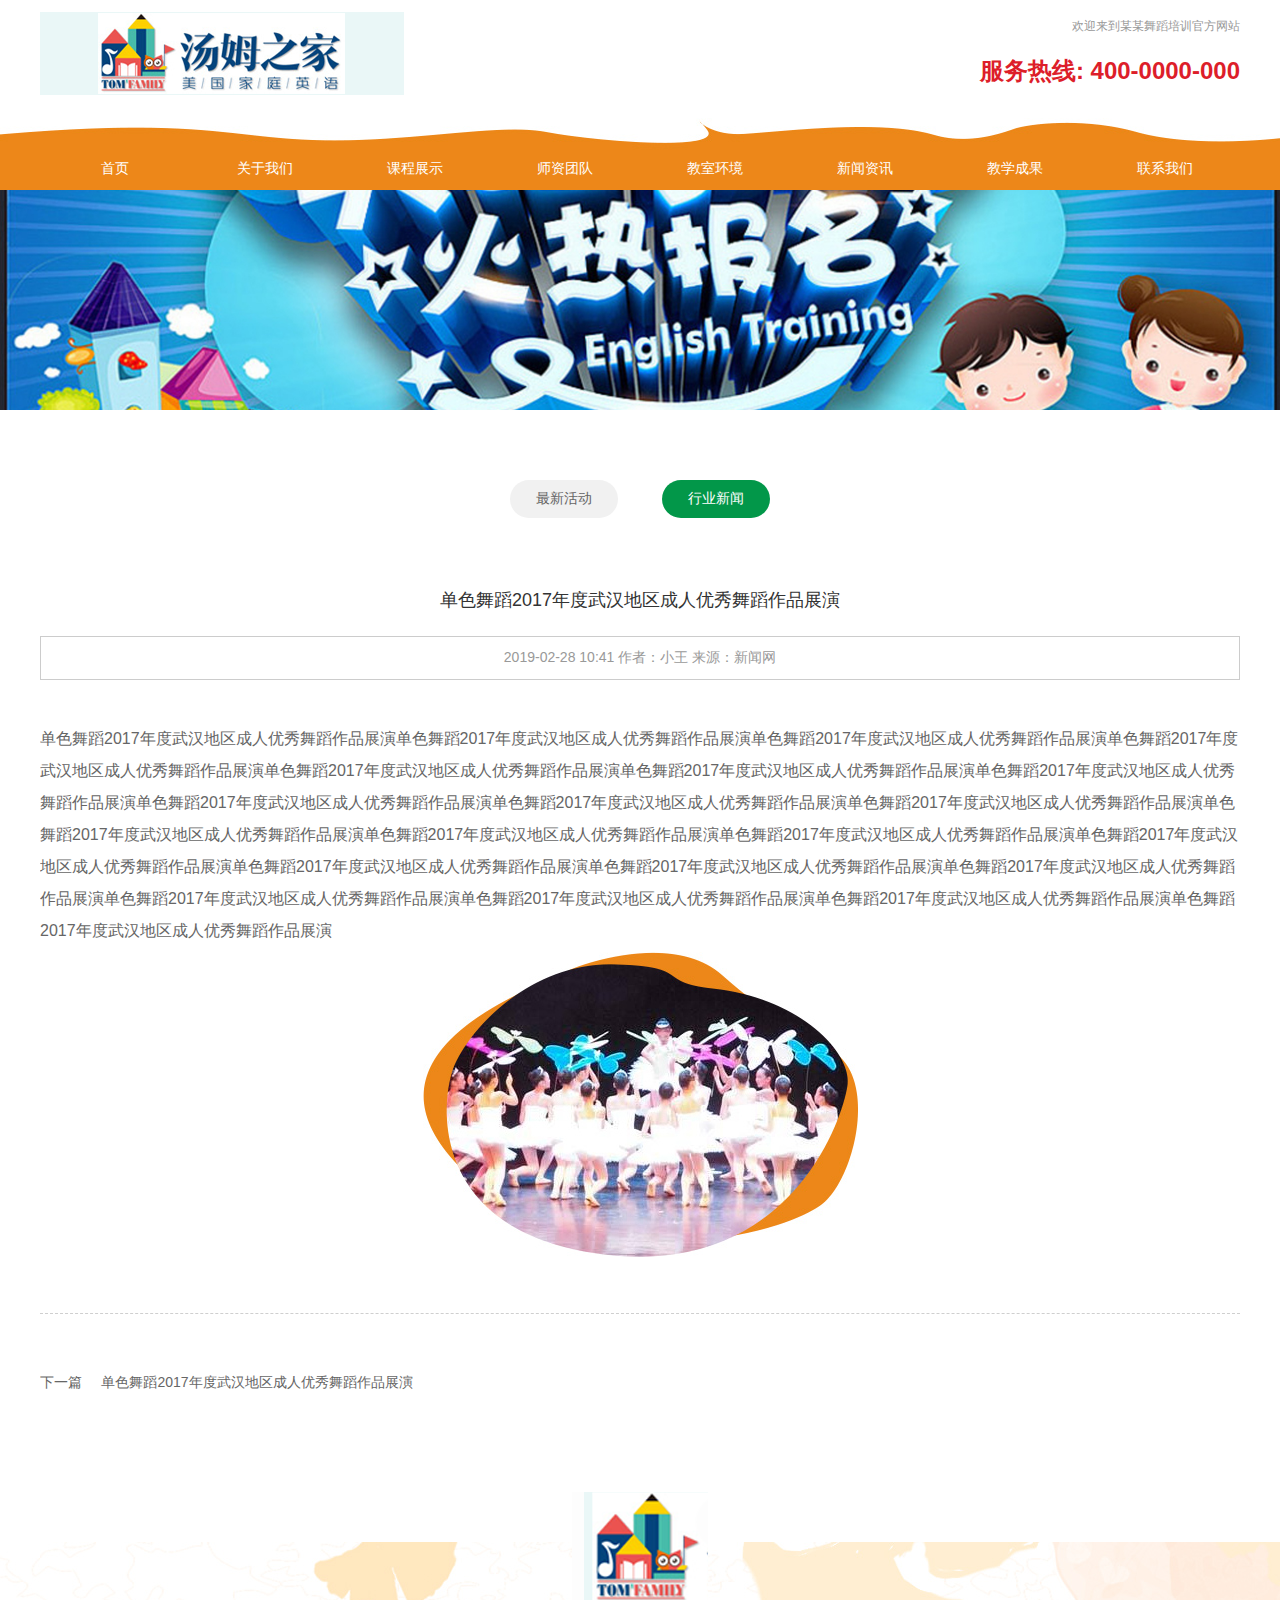
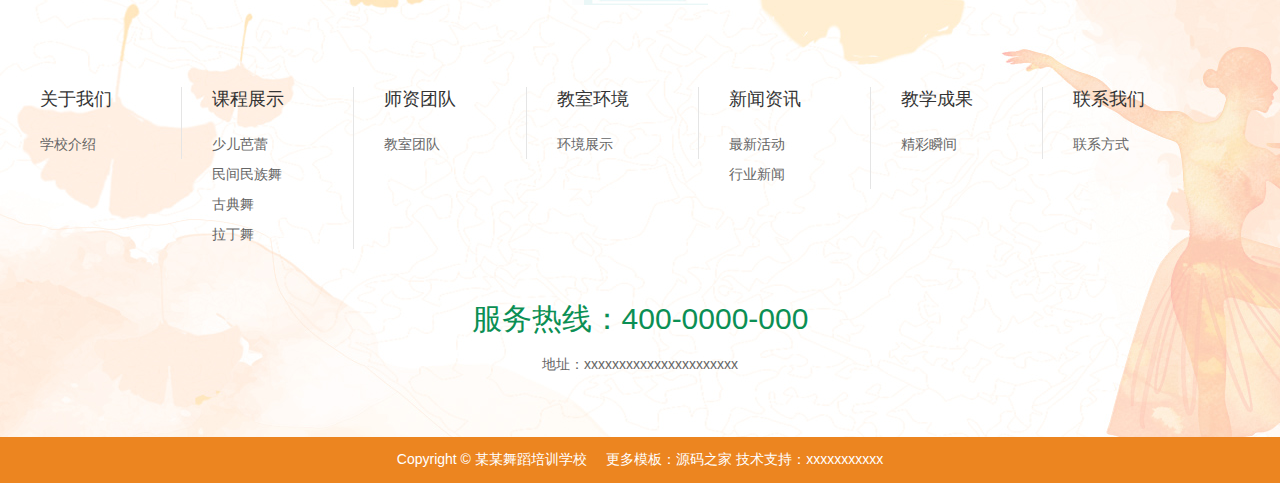
<file: newsdetail.html>
﻿<!DOCTYPE html>
<html>
<head>
    <meta charset="utf-8" />
    <meta http-equiv="content-type" content="text/html; charset=utf-8" />
    <meta name="viewport" content="width=device-width,minimum-scale=1.0,maximum-scale=1.0,user-scalable=no" />
    <meta name="apple-mobile-web-app-capable" content="yes" />
    <meta name="apple-mobile-web-app-status-bar-style" content="black" />
    <meta name="format-detection" content="telephone=no" />
    <meta name="format-detection" content="email=no" />
    <title>新闻详情-某某舞蹈培训</title>
    <link rel="stylesheet" type="text/css" href="css/font-awesome.min.css" />
    <link rel="stylesheet" type="text/css" href="css/slick-theme.css" />
    <link rel="stylesheet" type="text/css" href="css/slick.css" />
    <link rel="stylesheet" href="css/g.css">
    <link rel="stylesheet" href="css/s.css">
    <script src="js/jquery-1.11.1.min.js"></script>
    <script src="js/jquery-ui.min.js"></script>
    <script src="js/slick.js"></script>
    <script src="js/scrolloverflow.min.notransition.js"></script>
    <script src="js/g.js"></script>
    <style>

        .news { margin-top: 70px; }
        .news .tab .nav { overflow: hidden; margin-left: -40px; text-align: center; }
        .news .tab .nav > li { display: inline-block; padding-left: 40px; }
        .news .tab .nav > li .box { display: block; padding: 10px 26px; background: #f1f1f1; border-radius: 20px; }
        .news .tab .nav > li .box:hover { background: #029749; color: #fff; }
        .news .tab .nav > li .on { background: #029749; color: #fff; }
        .news .con { padding-top: 70px; }
        .news .con .h1 { font-size: 18px; color: #333; text-align: center; }
        .news .con .time { color: #999; text-align: center; padding: 12px 0; border: 1px solid #ccc; margin: 24px 0 38px 0; }
    </style>
    <script>
		$(function () {
		});
    </script>
    <link rel="stylesheet" type="text/css" href="/g/css/freedom.css?v1.18.12.14" />
    <script>(function(){var l=function(){var l1=function(){var sg=document.createElement('SCRIPT');sg.setAttribute('src','/g/js/freedom.js?v1.19.03.19');(document.head||document.getElementsByTagName('head')[0]).appendChild(sg);sg.onload=function(){_g.take($(document));};};if(!window.jQuery){var sj=document.createElement('SCRIPT');sj.setAttribute('src','/g/js/jquery-1.11.1.min.js');(document.head||document.getElementsByTagName('head')[0]).appendChild(sj);sj.onload=l1;}else l1();};window.addEventListener?window.addEventListener('load',l):window.attachEvent('onload',l);})();</script>
</head>
<body>


    <div class="g_header">
        <div class="top">
            <div class="g_cw">
                <p class="logo"><a href="index.html"><img src="img/logo.png"></a></p>
                <div class="right">
                    <p class="p1">欢迎来到某某舞蹈培训官方网站</p>
                    <p class="p2">服务热线: 400-0000-000</p>
                </div>
            </div>
        </div>
        <div class="bar">
            <a href="index.html" class="logo"><img src="img/logo_m.png">某某舞蹈</a>
            <a href="#" class="menu"><img src="img/menu.svg"></a>
        </div>
        <div class="nav">
            <div class="g_cw">
                <ul class="list">
                    <li><a href="index.html"><b>首页</b></a></li>
                    <li><a href="about.html"><b>关于我们</b></a></li>
                    <li><a href="course.html"><b>课程展示</b></a></li>
                    <li><a href="teacher.html"><b>师资团队</b></a></li>
                    <li><a href="room.html"><b>教室环境</b></a></li>
                    <li><a href="news.html" class="on"><b>新闻资讯</b></a></li>
                    <li><a href="ach.html"><b>教学成果</b></a></li>
                    <li><a href="contact.html"><b style="border-right:0;">联系我们</b></a></li>
                </ul>

            </div>
        </div>

    </div>

    <div class="child_banner"><img src="img/child_banner3.jpg" class="g_imgf" /></div>
    <div class="s_child_banner"><img src="img/child_banner3_m.jpg" class="g_imgf" /></div>

    <!--主体内容-->

    <div class="news">
        <div class="g_cw">
            <div class="tab">
                <ul class="nav">
                    <li><a href="news.html?_ct=最新活动" class="box ">最新活动</a></li>
                    <li><a href="news.html?_ct=行业新闻" class="box  on">行业新闻</a></li>
                </ul>
            </div>
            <div class="con">
                <p class="h1">单色舞蹈2017年度武汉地区成人优秀舞蹈作品展演</p>
                <p class="time">2019-02-28 10:41    作者：小王   来源：新闻网</p>
                <div class="g_content">
                    <p>单色舞蹈2017年度武汉地区成人优秀舞蹈作品展演单色舞蹈2017年度武汉地区成人优秀舞蹈作品展演单色舞蹈2017年度武汉地区成人优秀舞蹈作品展演单色舞蹈2017年度武汉地区成人优秀舞蹈作品展演单色舞蹈2017年度武汉地区成人优秀舞蹈作品展演单色舞蹈2017年度武汉地区成人优秀舞蹈作品展演单色舞蹈2017年度武汉地区成人优秀舞蹈作品展演单色舞蹈2017年度武汉地区成人优秀舞蹈作品展演单色舞蹈2017年度武汉地区成人优秀舞蹈作品展演单色舞蹈2017年度武汉地区成人优秀舞蹈作品展演单色舞蹈2017年度武汉地区成人优秀舞蹈作品展演单色舞蹈2017年度武汉地区成人优秀舞蹈作品展演单色舞蹈2017年度武汉地区成人优秀舞蹈作品展演单色舞蹈2017年度武汉地区成人优秀舞蹈作品展演单色舞蹈2017年度武汉地区成人优秀舞蹈作品展演单色舞蹈2017年度武汉地区成人优秀舞蹈作品展演单色舞蹈2017年度武汉地区成人优秀舞蹈作品展演单色舞蹈2017年度武汉地区成人优秀舞蹈作品展演单色舞蹈2017年度武汉地区成人优秀舞蹈作品展演单色舞蹈2017年度武汉地区成人优秀舞蹈作品展演单色舞蹈2017年度武汉地区成人优秀舞蹈作品展演</p><p style="text-align: center;"><img src="img/3ig89q9e87prqz6.jpg" title="course_img1.jpg" /></p>
                </div>
                <p class="fy">


                    <a href="newsdetail.html?_id=10009" class="next g_ell">下一篇&nbsp;&nbsp;&nbsp;&nbsp;      单色舞蹈2017年度武汉地区成人优秀舞蹈作品展演</a>


                </p>
            </div>
        </div>
    </div>








    <!--主体内容 end-->



    <div class="g_footer">

        <div class="top clearfix">
            <div class="g_cw">
                <p class="pic"><img src="img/logo_bottom.png" /></p>
                <ul class="nav clearfix">
                    <li>
                        <div class="box">
                            <p class="h1">关于我们</p>
                            <a href="about.html?_ct"><p class="p1">学校介绍</p></a>
                        </div>
                    </li>

                    <li>
                        <div class="box">
                            <p class="h1">课程展示</p>
                            <a href="#"><p class="p1">少儿芭蕾</p></a>
                            <a href="#"><p class="p1">民间民族舞</p></a>
                            <a href="#"><p class="p1">古典舞</p></a>
                            <a href="#"><p class="p1">拉丁舞</p></a>
                        </div>
                    </li>
                    <li>
                        <div class="box">
                            <p class="h1">师资团队</p>
                            <a href="#"><p class="p1">教室团队</p></a>
                        </div>
                    </li>
                    <li>
                        <div class="box">
                            <p class="h1">教室环境</p>
                            <p class="p1">环境展示</p>
                        </div>
                    </li>
                    <li>
                        <div class="box">
                            <p class="h1">新闻资讯</p>
                            <p class="p1">最新活动</p>
                            <p class="p1">行业新闻</p>
                        </div>
                    </li>
                    <li>
                        <div class="box">
                            <p class="h1">教学成果</p>
                            <p class="p1">精彩瞬间</p>
                        </div>
                    </li>

                    <li class="li_lx">
                        <div class="box" style="border-right:0;padding-right:0;">
                            <p class="h1">联系我们</p>
                            <p class="p1">联系方式</p>
                        </div>
                    </li>

                </ul>
                <p class="rx">服务热线：400-0000-000</p>
                <p class="add">地址：xxxxxxxxxxxxxxxxxxxxxx</p>
            </div>
        </div>

        <div class="bottom">Copyright © 某某舞蹈培训学校 &nbsp;&nbsp;&nbsp; 更多模板：<a href="http://www.mycodes.net/" target="_blank">源码之家</a>	技术支持：<a href="javascript:void(0)" target="_blank">xxxxxxxxxxx</a></div>
    </div>

</body>
</html>
</file>
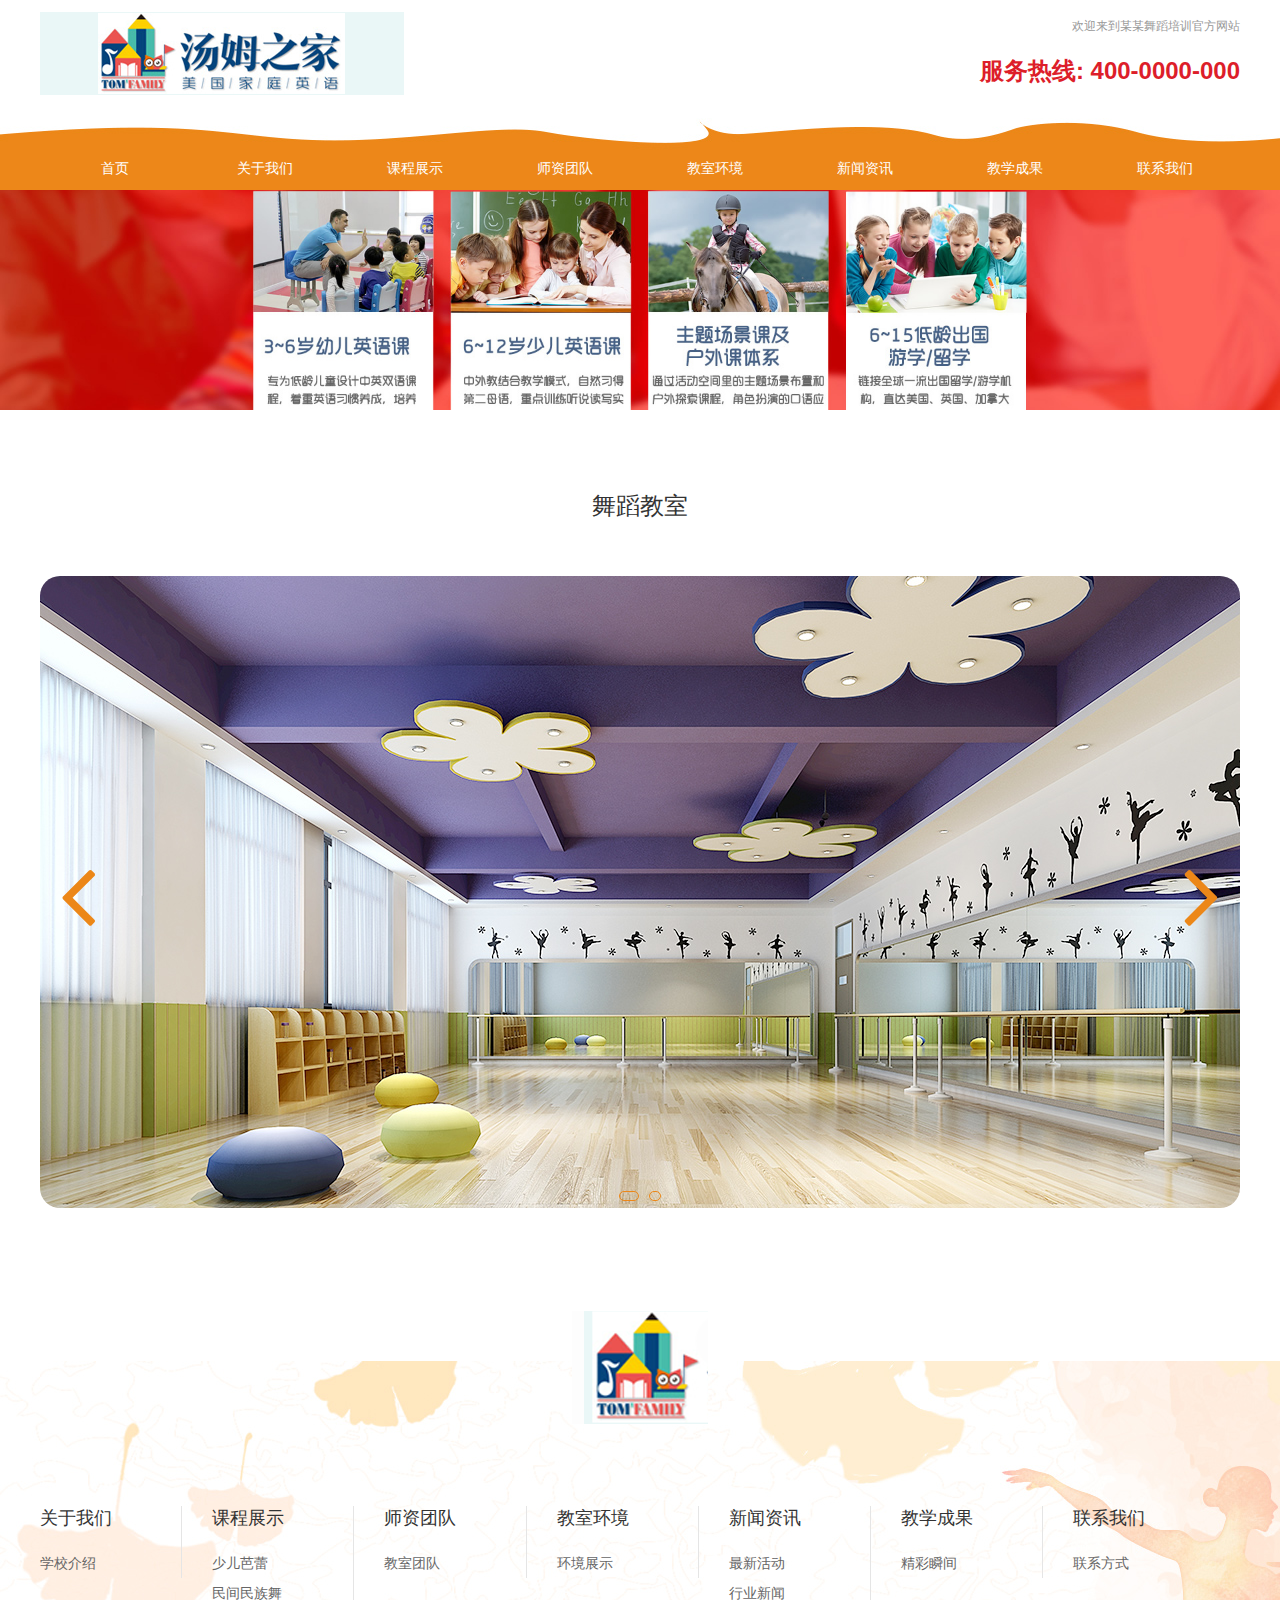
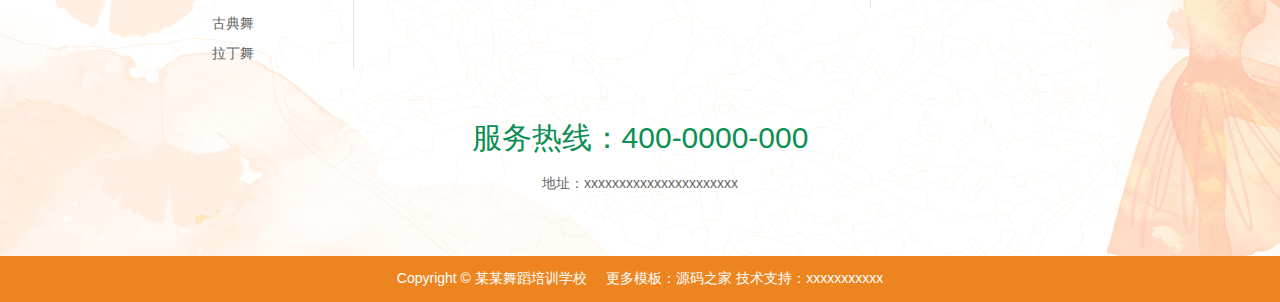
<file: room.html>
﻿<!DOCTYPE html>
<html>
<head>
    <meta charset="utf-8" />
    <meta http-equiv="content-type" content="text/html; charset=utf-8" />
    <meta name="viewport" content="width=device-width,minimum-scale=1.0,maximum-scale=1.0,user-scalable=no" />
    <meta name="apple-mobile-web-app-capable" content="yes" />
    <meta name="apple-mobile-web-app-status-bar-style" content="black" />
    <meta name="format-detection" content="telephone=no" />
    <meta name="format-detection" content="email=no" />
    <title>教室环境-某某舞蹈培训</title>
    <link rel="stylesheet" type="text/css" href="css/font-awesome.min.css" />
    <link rel="stylesheet" type="text/css" href="css/slick-theme.css" />
    <link rel="stylesheet" type="text/css" href="css/slick.css" />
    <link rel="stylesheet" href="css/g.css">
    <link rel="stylesheet" href="css/s.css">
    <script src="js/jquery-1.11.1.min.js"></script>
    <script src="js/jquery-ui.min.js"></script>
    <script src="js/slick.js"></script>
    <script src="js/scrolloverflow.min.notransition.js"></script>
    <script src="js/g.js"></script>
    <style>
        .room { margin-top: 80px; }
        .room .title { text-align: center; font-size: 24px; color: #333; padding-bottom: 54px; }
        .room_banner { clear: both; }
        .room_banner .frame { height: 632px; background: no-repeat center center; background-size: cover; }
        .room_banner .frame img { border-radius: 20px; }

        .s_room_banner { display: none; clear: both; height: 632px; }
        .s_room_banner div { height: 100%; }
        .s_room_banner .frame { height: 100%; background: no-repeat center center; background-size: cover; }

        @media (max-width: 1024px) {
            .room_banner { display: none; }
            .s_room_banner { display: block; }
        }
    </style>
    <script>
		$(function () {
		});
    </script>
    <link rel="stylesheet" type="text/css" href="/g/css/freedom.css?v1.18.12.14" />
    <script>(function(){var l=function(){var l1=function(){var sg=document.createElement('SCRIPT');sg.setAttribute('src','/g/js/freedom.js?v1.19.03.19');(document.head||document.getElementsByTagName('head')[0]).appendChild(sg);sg.onload=function(){_g.take($(document));};};if(!window.jQuery){var sj=document.createElement('SCRIPT');sj.setAttribute('src','/g/js/jquery-1.11.1.min.js');(document.head||document.getElementsByTagName('head')[0]).appendChild(sj);sj.onload=l1;}else l1();};window.addEventListener?window.addEventListener('load',l):window.attachEvent('onload',l);})();</script>
</head>
<body>


    <div class="g_header">
        <div class="top">
            <div class="g_cw">
                <p class="logo"><a href="index.html"><img src="img/logo.png"></a></p>
                <div class="right">
                    <p class="p1">欢迎来到某某舞蹈培训官方网站</p>
                    <p class="p2">服务热线: 400-0000-000</p>
                </div>
            </div>
        </div>
        <div class="bar">
            <a href="index.html" class="logo"><img src="img/logo_m.png">某某舞蹈</a>
            <a href="#" class="menu"><img src="img/menu.svg"></a>
        </div>
        <div class="nav">
            <div class="g_cw">
                <ul class="list">
                    <li><a href="index.html"><b>首页</b></a></li>
                    <li><a href="about.html"><b>关于我们</b></a></li>
                    <li><a href="course.html"><b>课程展示</b></a></li>
                    <li><a href="teacher.html"><b>师资团队</b></a></li>
                    <li><a href="room.html" class="on"><b>教室环境</b></a></li>
                    <li><a href="news.html"><b>新闻资讯</b></a></li>
                    <li><a href="ach.html"><b>教学成果</b></a></li>
                    <li><a href="contact.html"><b style="border-right:0;">联系我们</b></a></li>
                </ul>

            </div>
        </div>

    </div>

    <div class="child_banner"><img src="img/child_banner1.jpg" class="g_imgf" /></div>
    <div class="s_child_banner"><img src="img/child_banner1_m.jpg" class="g_imgf" /></div>

    <!--主体内容-->

    <div class="room">
        <div class="g_cw">
            <p class="title">舞蹈教室</p>
            <div class="room_banner">
                <div class="frame"><img src="img/room_img1.jpg" class="g_imgf" /></div>
                <div class="frame"><img src="img/room_img1.jpg" class="g_imgf" /></div>
            </div>
            <div class="s_room_banner" zoom-width="1024" zoom-heigh="632">
                <div class="frame" style="background-image:url(img/room_img1.jpg);"></div>
                <div class="frame" style="background-image:url(img/room_img1.jpg);"></div>
            </div>
            <script>
                (function () {
                    $('.room_banner, .s_room_banner').slick({ arrows: true, dots: true, slidesToShow: 1, slidesToScroll: 1, autoplay: true, autoplaySpeed: 5000, speed: 500 });
                })();
            </script>
            <style>
                .room_banner .slick-prev { width: auto; height: auto; background: none; opacity: 1; }
                .room_banner .slick-next { width: auto; height: auto; background: none; opacity: 1; }
                .room_banner .slick-prev:before, .room_banner .slick-next:before { font-size: 100px; opacity: 1; color: #ec8718; }
                .room_banner .slick-dots li button { border: 1px solid #ec8718; background: none; opacity: 1; }
                .room_banner .slick-dots li button:hover, .room_banner .slick-dots li button:focus { opacity: 1; background: #ec8718; }

                @media (max-width: 1024px) {
                    .s_room_banner .slick-prev { width: auto; height: auto; background: none; opacity: 1; }
                    .s_room_banner .slick-next { width: auto; height: auto; background: none; opacity: 1; }
                    .s_room_banner .slick-prev:before, .s_room_banner .slick-next:before { font-size: 100px; opacity: 1; color: #ec8718; }
                    .s_room_banner .slick-dots li button { border: 1px solid #ec8718; background: none; opacity: 1; }
                    .s_room_banner .slick-dots li button:hover, .s_room_banner .slick-dots li button:focus { opacity: 1; background: #ec8718; }
                }
            </style>
        </div>
    </div>








    <!--主体内容 end-->


    <div class="g_footer">

        <div class="top clearfix">
            <div class="g_cw">
                <p class="pic"><img src="img/logo_bottom.png" /></p>
                <ul class="nav clearfix">
                    <li>
                        <div class="box">
                            <p class="h1">关于我们</p>
                            <a href="about.html?_ct"><p class="p1">学校介绍</p></a>
                        </div>
                    </li>

                    <li>
                        <div class="box">
                            <p class="h1">课程展示</p>
                            <a href="#"><p class="p1">少儿芭蕾</p></a>
                            <a href="#"><p class="p1">民间民族舞</p></a>
                            <a href="#"><p class="p1">古典舞</p></a>
                            <a href="#"><p class="p1">拉丁舞</p></a>
                        </div>
                    </li>
                    <li>
                        <div class="box">
                            <p class="h1">师资团队</p>
                            <a href="#"><p class="p1">教室团队</p></a>
                        </div>
                    </li>
                    <li>
                        <div class="box">
                            <p class="h1">教室环境</p>
                            <p class="p1">环境展示</p>
                        </div>
                    </li>
                    <li>
                        <div class="box">
                            <p class="h1">新闻资讯</p>
                            <p class="p1">最新活动</p>
                            <p class="p1">行业新闻</p>
                        </div>
                    </li>
                    <li>
                        <div class="box">
                            <p class="h1">教学成果</p>
                            <p class="p1">精彩瞬间</p>
                        </div>
                    </li>

                    <li class="li_lx">
                        <div class="box" style="border-right:0;padding-right:0;">
                            <p class="h1">联系我们</p>
                            <p class="p1">联系方式</p>
                        </div>
                    </li>

                </ul>
                <p class="rx">服务热线：400-0000-000</p>
                <p class="add">地址：xxxxxxxxxxxxxxxxxxxxxx</p>
            </div>
        </div>

        <div class="bottom">Copyright © 某某舞蹈培训学校 &nbsp;&nbsp;&nbsp; 更多模板：<a href="http://www.mycodes.net/" target="_blank">源码之家</a>	技术支持：<a href="javascript:void(0)" target="_blank">xxxxxxxxxxx</a></div>
    </div>

</body>
</html>
</file>
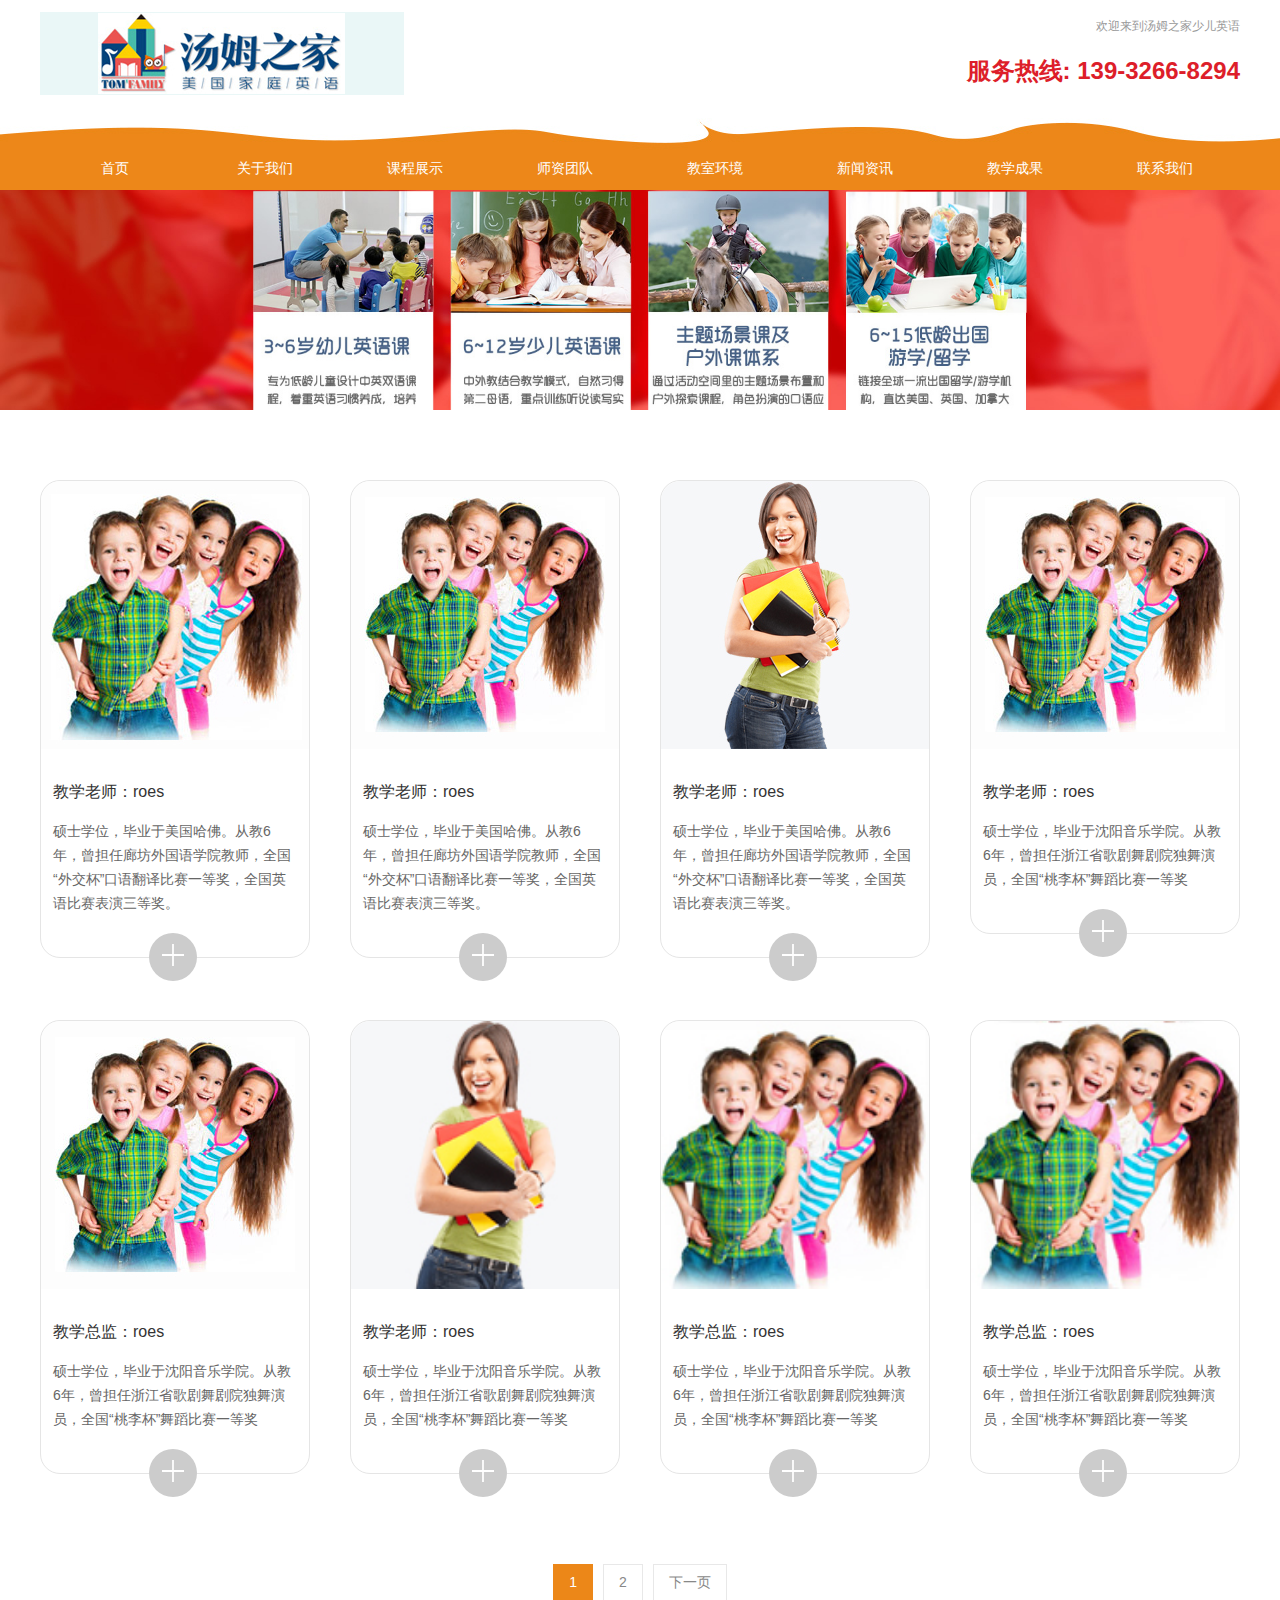
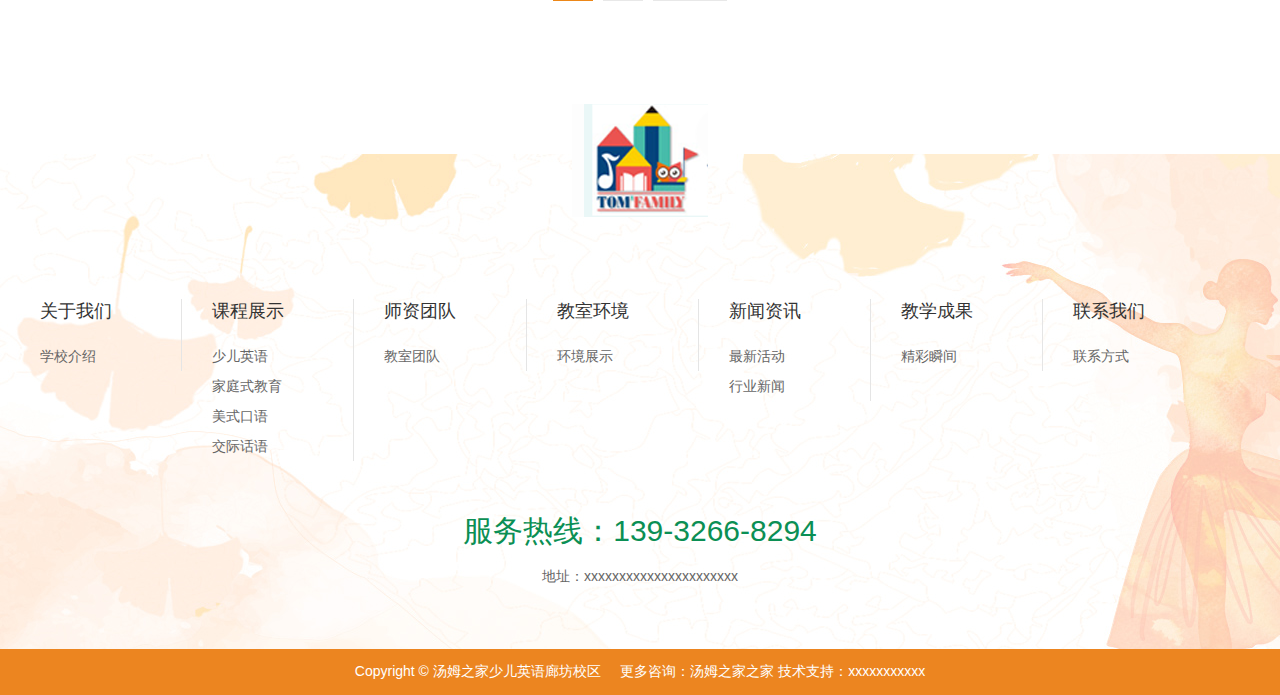
<file: teacher.html>
﻿
<!DOCTYPE html>
<html>
<head>
    <meta charset="utf-8" />
    <meta http-equiv="content-type" content="text/html; charset=utf-8" />
    <meta name="viewport" content="width=device-width,minimum-scale=1.0,maximum-scale=1.0,user-scalable=no" />
    <meta name="apple-mobile-web-app-capable" content="yes" />
    <meta name="apple-mobile-web-app-status-bar-style" content="black" />
    <meta name="format-detection" content="telephone=no" />
    <meta name="format-detection" content="email=no" />
    <title>师资团队-汤姆之家</title>
    <link rel="stylesheet" type="text/css" href="css/font-awesome.min.css" />
    <link rel="stylesheet" type="text/css" href="css/slick-theme.css" />
    <link rel="stylesheet" type="text/css" href="css/slick.css" />
    <link rel="stylesheet" href="css/g.css">
    <link rel="stylesheet" href="css/s.css">
    <script src="js/jquery-1.11.1.min.js"></script>
    <script src="js/jquery-ui.min.js"></script>
    <script src="js/slick.js"></script>
    <script src="js/scrolloverflow.min.notransition.js"></script>
    <script src="js/g.js"></script>
    <style>

        .teacher { margin-top: 70px; }
        .teacher .offset .list { margin-left: -40px; margin-bottom: -62px; overflow: hidden; }
        .teacher .offset .list > li { float: left; width: 25%; padding-left: 40px; padding-bottom: 62px; }
        .teacher .offset .list > li:nth-child(4n+1) { clear: both; }
        .teacher .offset .list > li .box { display: block; border-radius: 20px; border: 1px solid #e5e5e5; }
        .teacher .offset .list > li .box .pic img { border-top-left-radius: 20px; border-top-right-radius: 20px; width: 100%; }
        .teacher .offset .list > li .box .font { padding: 30px 16px 0 12px; }
        .teacher .offset .list > li .box .p1 { font-size: 16px; color: #333; padding-bottom: 16px; transition: ease .4s; }
        .teacher .offset .list > li .box .p2 { color: #666; line-height: 24px; }
        .teacher .offset .list > li .box .btn { text-align: center; margin-bottom: -24px; margin-top: 18px; }
        .teacher .offset .list > li .box .btn .add { display: inline-block; background: #ccc; width: 48px; height: 48px; border-radius: 50px; text-align: center; line-height: 56px; transition: ease .4s; }
        .teacher .offset .list > li .box .btn .add img { width: 22px; }
        .teacher .offset .list > li .box:hover .p1 { color: #ec8718; }
        .teacher .offset .list > li .box:hover .btn .add { background: #ec8718; }

        @media (max-width: 1024px) {
            .teacher .offset .list > li { width: 33.33%; }
            .teacher .offset .list > li:nth-child(n) { clear: none; }
            .teacher .offset .list > li:nth-child(3n+1) { clear: both; }
        }

        @media (max-width: 800px) {
            .teacher .offset .list > li { width: 50%; }
            .teacher .offset .list > li:nth-child(n) { clear: none; }
            .teacher .offset .list > li:nth-child(2n+1) { clear: both; }
        }

        @media (max-width: 600px) {
            .teacher .offset .list > li { width: 100%; }
            .teacher .offset .list > li:nth-child(n) { clear: none; }
        }
    </style>
    <script>
		$(function () {
		});
    </script>
    <link rel="stylesheet" type="text/css" href="/g/css/freedom.css?v1.18.12.14" />
    <script>(function(){var l=function(){var l1=function(){var sg=document.createElement('SCRIPT');sg.setAttribute('src','/g/js/freedom.js?v1.19.03.19');(document.head||document.getElementsByTagName('head')[0]).appendChild(sg);sg.onload=function(){_g.take($(document));};};if(!window.jQuery){var sj=document.createElement('SCRIPT');sj.setAttribute('src','/g/js/jquery-1.11.1.min.js');(document.head||document.getElementsByTagName('head')[0]).appendChild(sj);sj.onload=l1;}else l1();};window.addEventListener?window.addEventListener('load',l):window.attachEvent('onload',l);})();</script>
</head>
<body>


    <div class="g_header">
        <div class="top">
            <div class="g_cw">
                <p class="logo"><a href="index.html"><img src="img/logo.png"></a></p>
                <div class="right">
                    <p class="p1">欢迎来到汤姆之家少儿英语</p>
                    <p class="p2">服务热线: 139-3266-8294</p>
                </div>
            </div>
        </div>
        <div class="bar">
            <a href="index.html" class="logo"><img src="img/logo_m.png">汤姆之家</a>
            <a href="#" class="menu"><img src="img/menu.svg"></a>
        </div>
        <div class="nav">
            <div class="g_cw">
                <ul class="list">
                    <li><a href="index.html"><b>首页</b></a></li>
                    <li><a href="about.html"><b>关于我们</b></a></li>
                    <li><a href="course.html"><b>课程展示</b></a></li>
                    <li><a href="teacher.html" class="on"><b>师资团队</b></a></li>
                    <li><a href="room.html"><b>教室环境</b></a></li>
                    <li><a href="news.html"><b>新闻资讯</b></a></li>
                    <li><a href="ach.html"><b>教学成果</b></a></li>
                    <li><a href="contact.html"><b style="border-right:0;">联系我们</b></a></li>
                </ul>

            </div>
        </div>

    </div>

    <div class="child_banner"><img src="img/child_banner1.jpg" class="g_imgf" /></div>
    <div class="s_child_banner"><img src="img/child_banner1_m.jpg" class="g_imgf" /></div>

    <!--主体内容-->

    <div class="teacher">
        <div class="g_cw">

            <div class="offset">
                <ul class="list">

                    <li>
                        <a href="teacherdetail.html?_id=10017" class="box" target="_blank">
                            <p class="pic"><img src="img/h1vztvumx5satbp.jpg" class="g_imgf" /></p>
                            <div class="font">
                                <p class="p1">教学老师：roes</p>
                                <p class="p2">硕士学位，毕业于美国哈佛。从教6年，曾担任廊坊外国语学院教师，全国“外交杯”口语翻译比赛一等奖，全国英语比赛表演三等奖。</p>
                                <p class="btn"><span class="add"><img src="img/ico_add.svg" /></span></p>
                            </div>
                        </a>
                    </li>

                    <li>
                        <a href="teacherdetail.html?_id=10016" class="box" target="_blank">
                            <p class="pic"><img src="img/yvyrw621gfw1qw1.jpg" class="g_imgf" /></p>
                            <div class="font">
                                <p class="p1">教学老师：roes</p>
                                <p class="p2">硕士学位，毕业于美国哈佛。从教6年，曾担任廊坊外国语学院教师，全国“外交杯”口语翻译比赛一等奖，全国英语比赛表演三等奖。</p>
                                <p class="btn"><span class="add"><img src="img/ico_add.svg" /></span></p>
                            </div>
                        </a>
                    </li>

                    <li>
                        <a href="teacherdetail.html?_id=10015" class="box" target="_blank">
                            <p class="pic"><img src="img/bp0zq4z62fy7u38.jpg" class="g_imgf" /></p>
                            <div class="font">
                                <p class="p1">教学老师：roes</p>
                                <p class="p2">硕士学位，毕业于美国哈佛。从教6年，曾担任廊坊外国语学院教师，全国“外交杯”口语翻译比赛一等奖，全国英语比赛表演三等奖。</p>
                                <p class="btn"><span class="add"><img src="img/ico_add.svg" /></span></p>
                            </div>
                        </a>
                    </li>

                    <li>
                        <a href="teacherdetail.html?_id=10014" class="box" target="_blank">
                            <p class="pic"><img src="img/kiexw21qgljqyn6.jpg" class="g_imgf" /></p>
                            <div class="font">
                                <p class="p1">教学老师：roes</p>
                                <p class="p2">硕士学位，毕业于沈阳音乐学院。从教6年，曾担任浙江省歌剧舞剧院独舞演员，全国“桃李杯”舞蹈比赛一等奖</p>
                                <p class="btn"><span class="add"><img src="img/ico_add.svg" /></span></p>
                            </div>
                        </a>
                    </li>

                    <li>
                        <a href="teacherdetail.html?_id=10013" class="box" target="_blank">
                            <p class="pic"><img src="img/qr6z7uxnkx06o4b.jpg" class="g_imgf" /></p>
                            <div class="font">
                                <p class="p1">教学总监：roes</p>
                                <p class="p2">硕士学位，毕业于沈阳音乐学院。从教6年，曾担任浙江省歌剧舞剧院独舞演员，全国“桃李杯”舞蹈比赛一等奖</p>
                                <p class="btn"><span class="add"><img src="img/ico_add.svg" /></span></p>
                            </div>
                        </a>
                    </li>

                    <li>
                        <a href="teacherdetail.html?_id=10012" class="box" target="_blank">
                            <p class="pic"><img src="img/ccvrd5s9lnpy6kz.jpg" class="g_imgf" /></p>
                            <div class="font">
                                <p class="p1">教学老师：roes</p>
                                <p class="p2">硕士学位，毕业于沈阳音乐学院。从教6年，曾担任浙江省歌剧舞剧院独舞演员，全国“桃李杯”舞蹈比赛一等奖</p>
                                <p class="btn"><span class="add"><img src="img/ico_add.svg" /></span></p>
                            </div>
                        </a>
                    </li>

                    <li>
                        <a href="teacherdetail.html?_id=10011" class="box" target="_blank">
                            <p class="pic"><img src="img/sij9iwtxkx2ii2p.jpg" class="g_imgf" /></p>
                            <div class="font">
                                <p class="p1">教学总监：roes</p>
                                <p class="p2">硕士学位，毕业于沈阳音乐学院。从教6年，曾担任浙江省歌剧舞剧院独舞演员，全国“桃李杯”舞蹈比赛一等奖</p>
                                <p class="btn"><span class="add"><img src="img/ico_add.svg" /></span></p>
                            </div>
                        </a>
                    </li>

                    <li>
                        <a href="teacherdetail.html?_id=10001" class="box" target="_blank">
                            <p class="pic"><img src="img/myd234dgt1udb6b.jpg" class="g_imgf" /></p>
                            <div class="font">
                                <p class="p1">教学总监：roes</p>
                                <p class="p2">硕士学位，毕业于沈阳音乐学院。从教6年，曾担任浙江省歌剧舞剧院独舞演员，全国“桃李杯”舞蹈比赛一等奖</p>
                                <p class="btn"><span class="add"><img src="img/ico_add.svg" /></span></p>
                            </div>
                        </a>
                    </li>


                </ul>

                <div class="g_page" n="_pi" p="1">
                    <ul>


                        <li class="num_li">
                            <a href="?_pi=1" class="on">
                                1
                            </a>
                        </li>

                        <li class="num_li">
                            <a href="?_pi=2">
                                2
                            </a>
                        </li>


                        <li><a href="?_pi=2">下一页</a></li>

                    </ul>
                </div>


            </div>

        </div>
    </div>








    <!--主体内容 end-->


    <div class="g_footer">

        <div class="top clearfix">
            <div class="g_cw">
                <p class="pic"><img src="img/logo_bottom.png" /></p>
                <ul class="nav clearfix">
                    <li>
                        <div class="box">
                            <p class="h1">关于我们</p>
                            <a href="about.html?_ct"><p class="p1">学校介绍</p></a>
                        </div>
                    </li>

                    <li>
                        <div class="box">
                            <p class="h1">课程展示</p>
                            <a href="#"><p class="p1">少儿英语</p></a>
                            <a href="#"><p class="p1">家庭式教育</p></a>
                            <a href="#"><p class="p1">美式口语</p></a>
                            <a href="#"><p class="p1">交际话语</p></a>
                        </div>
                    </li>
                    <li>
                        <div class="box">
                            <p class="h1">师资团队</p>
                            <a href="#"><p class="p1">教室团队</p></a>
                        </div>
                    </li>
                    <li>
                        <div class="box">
                            <p class="h1">教室环境</p>
                            <p class="p1">环境展示</p>
                        </div>
                    </li>
                    <li>
                        <div class="box">
                            <p class="h1">新闻资讯</p>
                            <p class="p1">最新活动</p>
                            <p class="p1">行业新闻</p>
                        </div>
                    </li>
                    <li>
                        <div class="box">
                            <p class="h1">教学成果</p>
                            <p class="p1">精彩瞬间</p>
                        </div>
                    </li>

                    <li class="li_lx">
                        <div class="box" style="border-right:0;padding-right:0;">
                            <p class="h1">联系我们</p>
                            <p class="p1">联系方式</p>
                        </div>
                    </li>

                </ul>
                <p class="rx">服务热线：139-3266-8294</p>
                <p class="add">地址：xxxxxxxxxxxxxxxxxxxxxx</p>
            </div>
        </div>

        <div class="bottom">Copyright © 汤姆之家少儿英语廊坊校区 &nbsp;&nbsp;&nbsp; 更多咨询：<a href="#" target="_blank">汤姆之家之家</a>	技术支持：<a href="javascript:void(0)" target="_blank">xxxxxxxxxxx</a></div>
    </div>

</body>
</html>
</file>
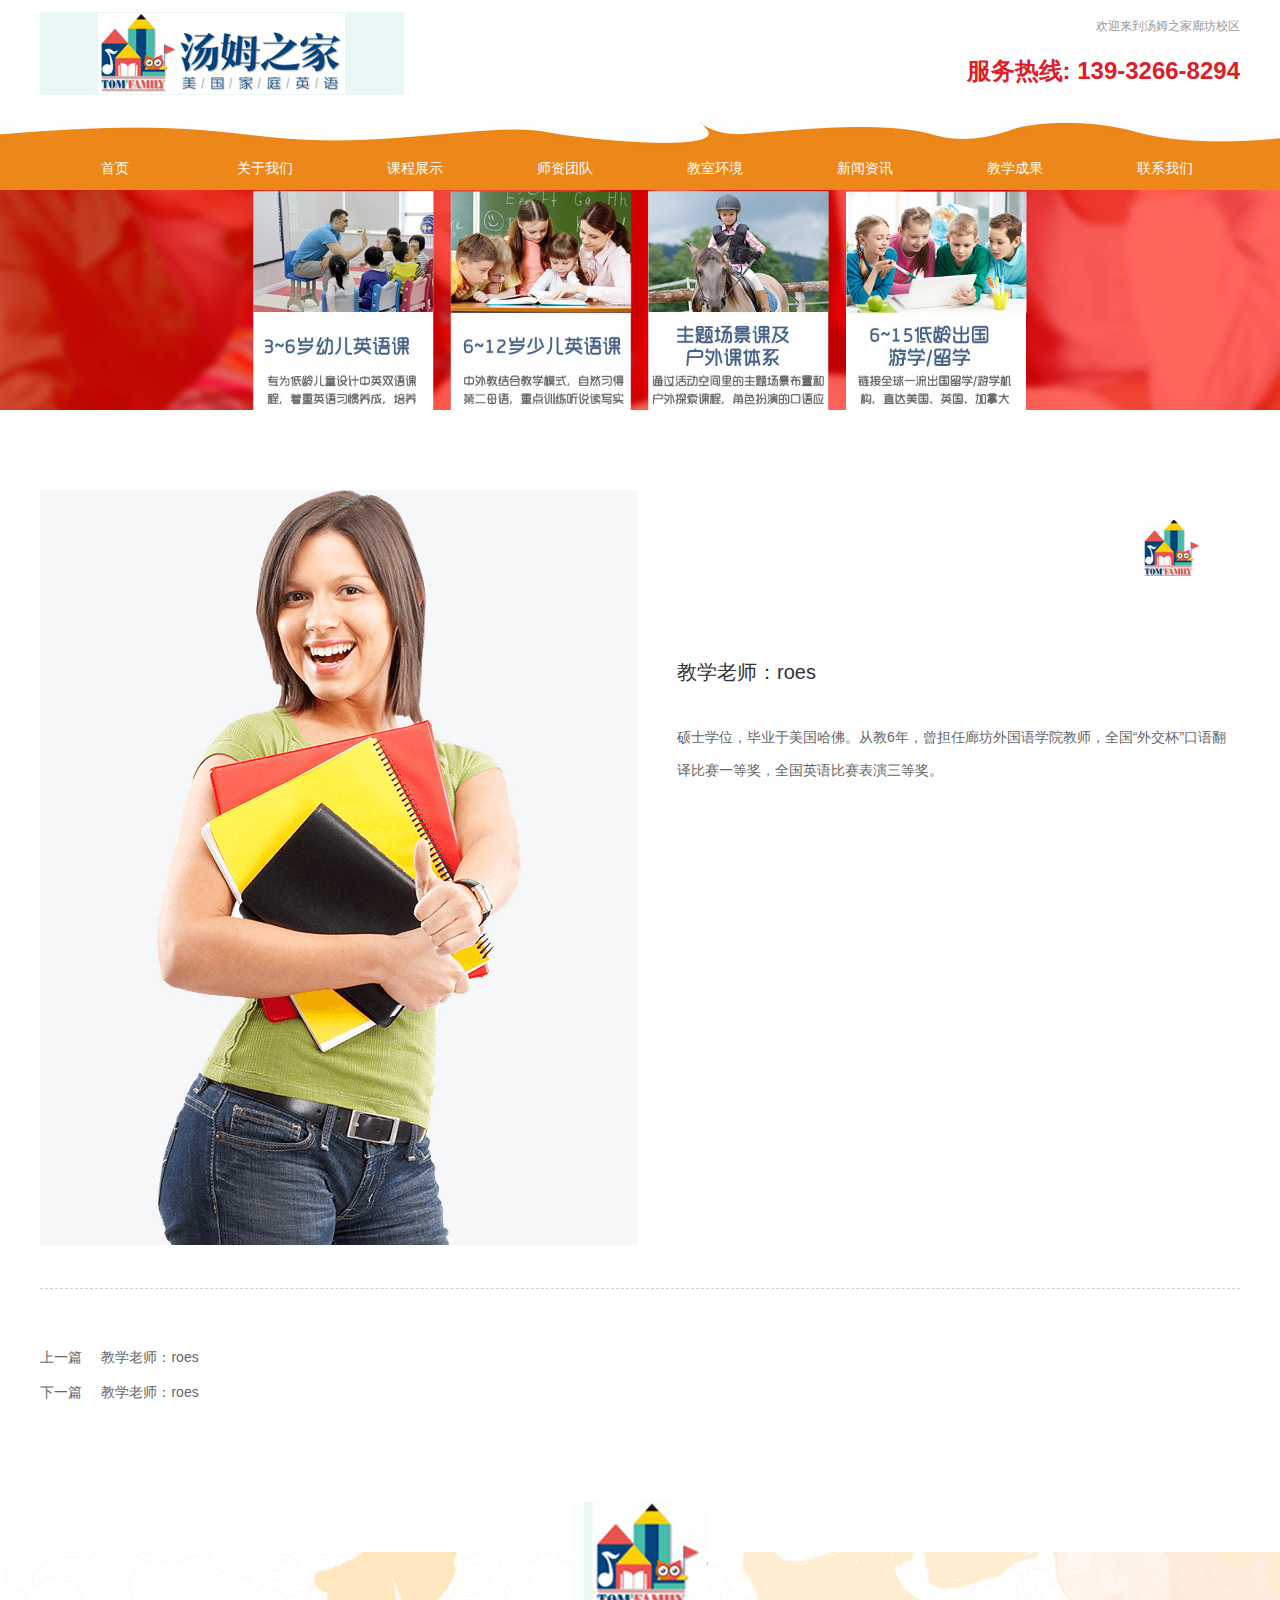
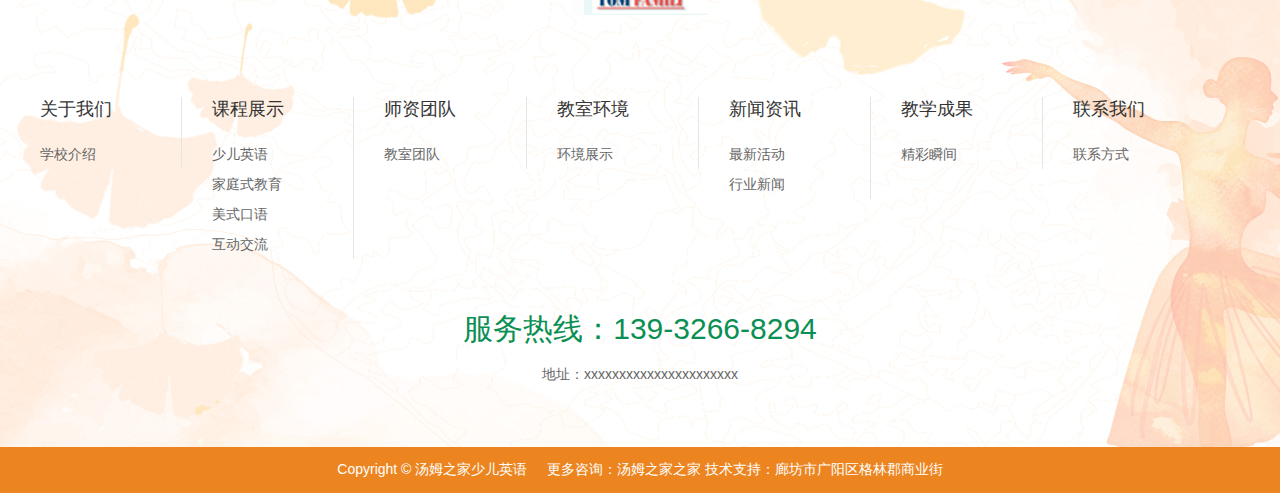
<file: teacherdetail.html>
﻿<!DOCTYPE html>
<html>
<head>
    <meta charset="utf-8" />
    <meta http-equiv="content-type" content="text/html; charset=utf-8" />
    <meta name="viewport" content="width=device-width,minimum-scale=1.0,maximum-scale=1.0,user-scalable=no" />
    <meta name="apple-mobile-web-app-capable" content="yes" />
    <meta name="apple-mobile-web-app-status-bar-style" content="black" />
    <meta name="format-detection" content="telephone=no" />
    <meta name="format-detection" content="email=no" />
    <title>教师详情页-汤姆之家少儿英语</title>
    <link rel="stylesheet" type="text/css" href="css/font-awesome.min.css" />
    <link rel="stylesheet" type="text/css" href="css/slick-theme.css" />
    <link rel="stylesheet" type="text/css" href="css/slick.css" />
    <link rel="stylesheet" href="css/g.css">
    <link rel="stylesheet" href="css/s.css">
    <script src="js/jquery-1.11.1.min.js"></script>
    <script src="js/jquery-ui.min.js"></script>
    <script src="js/slick.js"></script>
    <script src="js/scrolloverflow.min.notransition.js"></script>
    <script src="js/g.js"></script>
    <style>

        .master { margin-top: 80px; }
        .master .con { overflow: hidden; }
        .master .pic { float: left; padding-right: 40px; }
        .master .font { padding-top: 30px; }
        .master .font .logo { display: block; text-align: right; padding-right: 38px; }
        .master .font .logo img { width: 60px; }
        .master .font .p1 { padding: 80px 0 35px 0; font-size: 20px; color: #333; }
        .master .font .p2 { line-height: 33px; }

        @media (max-width: 1024px) {
            .master .pic { float: none; padding-right: 0; text-align: center; }
        }
    </style>
    <script>
		$(function () {
		});
    </script>
    <link rel="stylesheet" type="text/css" href="/g/css/freedom.css?v1.18.12.14" />
    <script>(function(){var l=function(){var l1=function(){var sg=document.createElement('SCRIPT');sg.setAttribute('src','/g/js/freedom.js?v1.19.03.19');(document.head||document.getElementsByTagName('head')[0]).appendChild(sg);sg.onload=function(){_g.take($(document));};};if(!window.jQuery){var sj=document.createElement('SCRIPT');sj.setAttribute('src','/g/js/jquery-1.11.1.min.js');(document.head||document.getElementsByTagName('head')[0]).appendChild(sj);sj.onload=l1;}else l1();};window.addEventListener?window.addEventListener('load',l):window.attachEvent('onload',l);})();</script>
</head>
<body>


    <div class="g_header">
        <div class="top">
            <div class="g_cw">
                <p class="logo"><a href="index.html"><img src="img/logo.png"></a></p>
                <div class="right">
                    <p class="p1">欢迎来到汤姆之家廊坊校区</p>
                    <p class="p2">服务热线: 139-3266-8294</p>
                </div>
            </div>
        </div>
        <div class="bar">
            <a href="index.html" class="logo"><img src="img/logo_m.png">某某舞蹈</a>
            <a href="#" class="menu"><img src="img/menu.svg"></a>
        </div>
        <div class="nav">
            <div class="g_cw">
                <ul class="list">
                    <li><a href="index.html"><b>首页</b></a></li>
                    <li><a href="about.html"><b>关于我们</b></a></li>
                    <li><a href="course.html"><b>课程展示</b></a></li>
                    <li><a href="teacher.html" class="on"><b>师资团队</b></a></li>
                    <li><a href="room.html"><b>教室环境</b></a></li>
                    <li><a href="news.html"><b>新闻资讯</b></a></li>
                    <li><a href="ach.html"><b>教学成果</b></a></li>
                    <li><a href="contact.html"><b style="border-right:0;">联系我们</b></a></li>
                </ul>

            </div>
        </div>

    </div>

    <div class="child_banner"><img src="img/child_banner1.jpg" class="g_imgf" /></div>
    <div class="s_child_banner"><img src="img/child_banner1_m.jpg" class="g_imgf" /></div>

    <!--主体内容-->

    <div class="master">
        <div class="g_cw">
            <div class="con">
                <p class="pic"><img src="img/20xe8ovc083aml9.jpg" class="g_imgf" /></p>
                <div class="font">
                    <span class="logo"><img src="img/logo_m.png" /></span>
                    <p class="p1">教学老师：roes</p>
                    <p class="p2">
                        硕士学位，毕业于美国哈佛。从教6年，曾担任廊坊外国语学院教师，全国“外交杯”口语翻译比赛一等奖，全国英语比赛表演三等奖。
                    </p>
                </div>
            </div>
            <p class="fy">

                <a href="teacherdetail.html?_id=10017" class="prev g_ell">上一篇&nbsp;&nbsp;&nbsp;&nbsp;      教学老师：roes</a>


                <a href="teacherdetail.html?_id=10015" class="next g_ell">下一篇&nbsp;&nbsp;&nbsp;&nbsp;      教学老师：roes</a>


            </p>
        </div>
    </div>








    <!--主体内容 end-->


    <div class="g_footer">

        <div class="top clearfix">
            <div class="g_cw">
                <p class="pic"><img src="img/logo_bottom.png" /></p>
                <ul class="nav clearfix">
                    <li>
                        <div class="box">
                            <p class="h1">关于我们</p>
                            <a href="about.html?_ct"><p class="p1">学校介绍</p></a>
                        </div>
                    </li>

                    <li>
                        <div class="box">
                            <p class="h1">课程展示</p>
                            <a href="#"><p class="p1">少儿英语</p></a>
                            <a href="#"><p class="p1">家庭式教育</p></a>
                            <a href="#"><p class="p1">美式口语</p></a>
                            <a href="#"><p class="p1">互动交流</p></a>
                        </div>
                    </li>
                    <li>
                        <div class="box">
                            <p class="h1">师资团队</p>
                            <a href="#"><p class="p1">教室团队</p></a>
                        </div>
                    </li>
                    <li>
                        <div class="box">
                            <p class="h1">教室环境</p>
                            <p class="p1">环境展示</p>
                        </div>
                    </li>
                    <li>
                        <div class="box">
                            <p class="h1">新闻资讯</p>
                            <p class="p1">最新活动</p>
                            <p class="p1">行业新闻</p>
                        </div>
                    </li>
                    <li>
                        <div class="box">
                            <p class="h1">教学成果</p>
                            <p class="p1">精彩瞬间</p>
                        </div>
                    </li>

                    <li class="li_lx">
                        <div class="box" style="border-right:0;padding-right:0;">
                            <p class="h1">联系我们</p>
                            <p class="p1">联系方式</p>
                        </div>
                    </li>

                </ul>
                <p class="rx">服务热线：139-3266-8294</p>
                <p class="add">地址：xxxxxxxxxxxxxxxxxxxxxx</p>
            </div>
        </div>

        <div class="bottom">Copyright © 汤姆之家少儿英语 &nbsp;&nbsp;&nbsp; 更多咨询：<a href="#" target="_blank">汤姆之家之家</a>	技术支持：<a href="javascript:void(0)" target="_blank">廊坊市广阳区格林郡商业街</a></div>
    </div>

</body>
</html>
</file>
<file: css/g.css>
﻿* { box-sizing: border-box; -webkit-text-size-adjust: none; outline: none; }
body { margin: 0; padding: 0; font: inherit; line-height: normal; }
header, nav, main, img, form, p { margin: 0; padding: 0; border: 0; }
ul, ol { margin: 0; padding: 0; list-style-type: none; }
hr, dl, dt, dd { margin: 0px; padding: 0px; }
table { border-collapse: collapse; border-spacing: 0px; }
tbody { border-collapse: collapse; border-spacing: 0px; }
pre { margin: 0px; padding: 0px; border: 0px; overflow: hidden; font-family: inherit; white-space: pre-wrap; white-space: -moz-pre-wrap; white-space: -pre-wrap; white-space: -o-pre-wrap; word-wrap: break-word; word-break: break-all; }
select, input, textarea, button { font-size: inherit; padding: 2px 5px; font-family: inherit; color: inherit; }
a { text-decoration: none; color: inherit; transition: ease .3s; }
a:hover { text-decoration: none; color: inherit; }
th { text-align: left; }
td { word-wrap: break-word; word-break: break-all; }
ins, em { text-decoration: none; font-style: normal; }
h1, h2, h3, h4 { padding: 0; margin: 0; font-size: inherit; font-weight: inherit; }
input[type=text], input[type=password], input[type=file], input[type=number], input[type=tel], input[type=button], input[type=submit], input[type=reset], textarea { -webkit-appearance: none; }
.clearfix { *zoom: 1 }
.clearfix:after { display: block; clear: both; content: "\0020"; visibility: hidden; height: 0 }
.g_imgf { max-width: 100%; }

.g_ell { display: block; white-space: nowrap; overflow: hidden; text-overflow: ellipsis; }

.g_content { clear: both; font-size: 16px; font-family: "微软雅黑", "Arial","Helvetica", "sans-serif"; overflow: hidden; }
.g_content header, .g_content nav, .g_content main, .g_content img, .g_content form, .g_content p { margin: initial; padding: initial; border: initial; }
.g_content ul, .g_content ol { margin: 1em 0; padding: 0 0 0 2em; list-style-type: none; }
.g_content hr, .g_content dl, .g_content dt, .g_content dd { margin: initial; padding: initial; }
.g_content table { border-collapse: initial; border-spacing: initial; }
.g_content tbody { border-collapse: initial; border-spacing: initial; }
.g_content pre { margin: initial; padding: initial; border: initial; overflow: hidden; font-family: initial; white-space: pre-wrap; white-space: -moz-pre-wrap; white-space: -pre-wrap; white-space: -o-pre-wrap; word-wrap: break-word; word-break: break-all; }
.g_content select, .g_content input, .g_content textarea, .g_content button { font-size: initial; padding: initial; font-family: initial; }
.g_content a { text-decoration: initial; color: initial; }
.g_content a:hover { text-decoration: initial; color: initial; }
.g_content th { text-align: initial; }
.g_content td { word-wrap: break-word; word-break: break-all; }
.g_content ins, .g_content em { text-decoration: initial; font-style: initial; }
.g_content h1, .g_content h2, .g_content h3, .g_content h4 { padding: initial; margin: initial; }
.g_content h1 { font-size: 2em; font-weight: bold; }
.g_content h2 { font-size: 1.5em; font-weight: bold; }
.g_content h3 { font-size: 1.17em; font-weight: bold; }
.g_content p { line-height: 2em; margin: 5px 0; }
.g_content img { max-width: 100%; }



.g_list { clear: both; }
.g_list .offset::before { content: ''; display: block; clear: both; }
.g_list .offset::after { content: ''; display: block; clear: both; }
.g_list .offset .list > li { float: left; }
.g_list .offset .list > li .box { display: block; }

.g_hover .scale { transition: 0.5s ease; }
.g_hover:hover.scale,
.g_hover:hover .scale { transform: scale(1.05,1.05); }


.g_tool { }
.g_tool .g_cw { position: relative; }
.g_tool .g_cw .float { position: absolute; right: 0; }
.g_tool .g_cw .float .box { position: fixed; z-index: 1; width: 80px; top: 200px; font-size: 12px; }

.g_tool .g_cw .float .box .h { background: #865f23; height: 42px; border-radius: 42px 42px 0 0; }

.g_tool .g_cw .float .box > ul { background: #fff; border-left: 1px solid #E4E4E4; border-right: 1px solid #E4E4E4; }
.g_tool .g_cw .float .box > ul li { position: relative; border-bottom: 1px solid #E4E4E4; }

.g_tool .g_cw .float .box > ul li .face { position: relative; height: 40px; top: -30px; text-align: center; font-size: 0; }
.g_tool .g_cw .float .box > ul li .face img { width: 60px; height: 60px; border-radius: 30px; }



.g_tool .g_cw .float .box > ul > li .qq { display: block; color: #282828; padding: 10px 5px; text-align: center; }
.g_tool .g_cw .float .box > ul > li .qq .fa { display: block; font-size: 20px; vertical-align: baseline; margin-bottom: 5px; }
.g_tool .g_cw .float .box > ul > li .tel { display: block; padding: 10px 5px; text-align: center; }
.g_tool .g_cw .float .box > ul > li .tel img { height: 24px; }
.g_tool .g_cw .float .box > ul > li .tel em { display: block; color: #865f23; }

.g_tool .g_cw .float .box > ul > li .qr { position: relative; display: block; color: #000; padding: 10px 5px; text-align: center; }
.g_tool .g_cw .float .box > ul > li .qr .fa { font-size: 24px; line-height: 22px; }
.g_tool .g_cw .float .box > ul > li .qr p { visibility: hidden; opacity: 0; position: absolute; left: -132px; bottom: 0; font-size: 12px; text-align: center; background: #fff; padding: 0 0 5px 0; border: 1px solid #E4E4E4; transition: ease .3s; }
.g_tool .g_cw .float .box > ul > li .qr p img { width: 120px; }
.g_tool .g_cw .float .box > ul > li .qr:hover p { visibility: visible; opacity: 1; }


.g_tool .g_cw .float .box .b { background: #282828; height: 42px; border-radius: 0 0 42px 42px; }
.g_tool .g_cw .float .box .b a { display: block; line-height: 42px; text-align: center; }
.g_tool .g_cw .float .box .b a img { height: 28px; vertical-align: middle; }
</file>
<file: css/s.css>
﻿html { background: #ffffff; font-size: 14px; color: #666; font-family: "Arial", "微软雅黑", "Helvetica", "sans-serif"; }

body { min-width: 1220px; }

.g_cw { width: 1220px; padding: 0 10px; margin: 0 auto; }
.g_cw::before,
.g_cw::after { content: ''; display: block; clear: both; }

.g_mt { margin-top: 80px; }
.g_mt::before,
.g_mt::after { content: ''; display: block; clear: both; }

.g_mb { margin-bottom: 80px; }
.g_mb::before,
.g_mb::after { content: ''; display: block; clear: both; }

@media (max-width: 1024px) {
    body { min-width: 0; }
    .g_cw { width: 100%; }
}

@media (max-width: 700px) {
    .g_mt { margin-top: 40px; }
    .g_mb { margin-bottom: 40px; }
}


.g_page { clear: both; text-align: center; font-size: 14px; color: #888888; margin-top: 90px; }
.g_page > ul { display: inline-block; }
.g_page > ul > li { float: left; line-height: 35px; margin: 0 5px; }
.g_page > ul > li a { display: block; background: #fff; padding: 0 15px; border: 1px solid #E8E8E8; }
.g_page > ul > li a .fa { font-size: 17px; line-height: 35px; }
.g_page > ul > li a.dis { color: #ccc; cursor: not-allowed; }
.g_page > ul > li a:hover:not(.dis),
.g_page > ul > li a.on { background: #ec8718; color: #fff; border: 1px solid #ec8718; }

@media (max-width: 600px) {
    .g_page > ul .num_li { display: none; }
}


.g_title { overflow: hidden; text-align: center; font-weight: bold; }
.g_title .l1 { font-size: 30px; color: #029f45; padding-top: 10px; }
.g_title .l2 { font-size: 24px; color: #ec8718; }
.g_title .l2 .ico img { width: 56px; }
.g_title .btn { float: right; }
.g_title .btn .more { padding: 2px; border: 1px solid #c6c6c6; font-size: 12px; display: inline-block; }

@media (max-width: 600px) {
    .g_title .l2 { font-size: 18px; }
}



.g_header { clear: both; }

.g_header .top { clear: both; height: 110px; }

.g_header .top .logo { float: left; line-height: 100px; font: bold 50px/100px arial; color: #333333; }
.g_header .top .logo img { vertical-align: middle; margin-right: 10px; }

.g_header .top .right { float: right; text-align: right; padding-top: 18px; }
.g_header .top .right .p1 { font-size: 12px; color: #999; }
.g_header .top .right .p2 { font-size: 24px; font-weight: bold; color: #dd1e2a; padding-top: 20px; }




.g_header .bar { display: none; }


.g_header .nav { position: relative; z-index: 99; background-size: cover; height: 80px; background: url(../img/top_nav_bg.jpg) no-repeat center top; }
.g_header .nav .g_cw { height: 80px; }
.g_header .nav .list { text-align: center; padding-top: 50px; }
.g_header .nav .list > li { float: left; width: 12.5%; }
.g_header .nav .list > li > a { display: block; font-size: 14px; color: #ffffff; }
.g_header .nav .list > li > a.on,
.g_header .nav .list > li > a:hover { }
.g_header .nav .list > li > a b { padding: 0 30px; font-weight: normal; }
.g_header .nav .list > li > a.on b,
.g_header .nav .list > li > a:hover b { }


.g_header .nav .search { display: inline-block; float: right; margin-top: 11px; background: #fff; border-radius: 30px; padding: 0 8px; overflow: hidden; }
.g_header .nav .search .input_1 { height: 28px; background: #fff; border: 0; }
.g_header .nav .search .ico { height: 30px; width: 30px; display: inline-block; text-align: center; line-height: 30px; }
.g_header .nav .search .ico img { height: 13px; }


@media (max-width: 1024px) {
    body { padding-top: 70px; }
    .g_header { height: auto; }
    .g_header .top { display: none; }
    .g_header .bar { position: relative; display: block; position: fixed; z-index: 100; left: 0; top: 0; right: 0; height: 70px; background: #fff; border-bottom: 1px solid #ec8718; }
    .g_header .bar .logo { position: absolute; left: 0; top: 0; display: block; padding: 0 10px; color: #333333; font: bold 24px/70px arial; }
    .g_header .bar .logo img { height: 40px; line-height: 40px; vertical-align: middle; margin-right: 10px; }
    .g_header .bar .menu { position: absolute; right: 0; top: 0; display: block; float: right; padding: 0 10px; line-height: 70px; }
    .g_header .bar .menu img { vertical-align: middle; height: 40px; }

    .g_header .nav { visibility: hidden; opacity: 0; position: fixed; z-index: 99; left: 0; top: -100%; bottom: 100%; right: 0; background: #fff; border-top: 0; transition: ease .4s; height: auto; text-align: left; }
    .g_header .nav .g_cw { text-align: left; padding: 0 20px; height: auto; overflow: visible; }
    .g_header .nav .list { display: block; padding-top: 0; }
    .g_header .nav .list > li { float: none; border-right: 0; width: auto; }
    .g_header .nav .list > li > a { padding: 20px 30px; font-size: 16px; color: #333; text-align: left; }
    .g_header .nav .list > li > a.on,
    .g_header .nav .list > li > a:hover { color: #ec8718; background: none; }
    .g_header .nav .list > li > a b { padding: 0; }
    .g_header .nav .search { display: none; }
    .g_header .nav.show { visibility: visible; opacity: 1; top: 70px; bottom: 0; }
}



.g_footer { clear: both; margin-top: 150px; }
.g_footer .top { background: url(../img/footer_bg.jpg) no-repeat center center; height: 495px; background: cover; position: relative; }
.g_footer .top .pic { text-align: center; position: absolute; top: -50px; left: 0; right: 0; }
.g_footer .top .nav { padding: 145px 0 50px 0; margin-left: -30px; }
.g_footer .top .nav > li { float: left; padding-left: 30px; width: 14%; }
.g_footer .top .nav > li .box { padding-right: 20px; border-right: 1px solid #e5e5e5; }
.g_footer .top .nav > li .box .line { width: 15px; height: 1px; background: #e2e2e2; display: block; margin: 18px 0 21px 0; }
.g_footer .top .nav > li .h1 { font-size: 18px; color: #333; padding-bottom: 18px; }
.g_footer .top .nav > li .p1 { line-height: 30px; color: #666; }
.g_footer .top .rx { font-size: 30px; color: #0b8f54; text-align: center; }
.g_footer .top .add { text-align: center; padding-top: 16px; }
.g_footer .bottom { padding: 14px 0; color: #fff; text-align: center; background: #ec8520; }


@media (max-width: 1024px) {
    .g_footer .top { height: auto; padding-bottom: 30px; }
    .g_footer .top .nav { float: none; padding: 100px 0 0 0; }
    .g_footer .top .nav > li { width: 25%; padding-left:; padding-bottom: 30px; }
    .g_footer .top .nav > li .box { border: 0; text-align: center; }
    .g_footer .top .nav > li:nth-child(4n+1) { clear: both; }
    .g_footer .top .nav .li_lx { padding-left: 0; }
    .g_footer .bottom { padding: 22px 10px; }
}


@media (max-width: 600px) {
    .g_footer .top .nav > li { padding-bottom: 20px; text-align: center; width: 33.33%; }
    .g_footer .top .nav > li:nth-child(n) { clear: none; }
    .g_footer .top .nav > li:nth-child(3n+1) { clear: both; }
    .g_footer .top .nav .li_lx { width: 100%; }
    .g_footer .top .nav > li .box { height: auto; }
    .g_footer .top .nav > li .box .line { margin: 10px 0; display: inline-block; }
    .g_footer .top .right .list > li { float: none; }
}

@media (max-width: 400px) {
    .g_footer .top .nav > li { width: 50%; }
    .g_footer .top .nav > li:nth-child(n) { clear: none; }
    .g_footer .top .nav > li:nth-child(2n+1) { clear: both; }
    .g_footer .top .rx { font-size: 20px; }
}

/*----*/

/*--子页面--*/

.s_child_banner { display: none; }
.child_banner img { display: block; }
.s_child_banner img { display: block; }

@media (max-width: 1024px) {
    .child_banner { display: none; }
    .s_child_banner { display: block; }
}

.fy { margin-top: 40px; border-top: 1px dashed #cfcfcf; padding-top: 60px; overflow: hidden; }
.fy a { color: #666; display: block; }
.fy a:hover { color: #ec8718; }
.fy .prev { padding-bottom: 17px; }
</file>
<file: g/css/freedom.css>
.g_upfile { display: inline-block; }
.g_upfile > p { color: #666; font-size: 12px; }
.g_upfile > p .progress { display: inline-block; width: 70px; height: 14px; border: 1px solid #5cf; border-radius: 3px; line-height: 1em; }
.g_upfile > p .progress .p { display: inline-block; width: 0; height: 100%; background: #5cf; }
.g_upfile > p .progress .t { position: absolute; font-size: 10px; }


.g_page { clear: both; overflow: hidden; }
.g_page > p.tip { display: none; font-size: 12px; }
</file>
